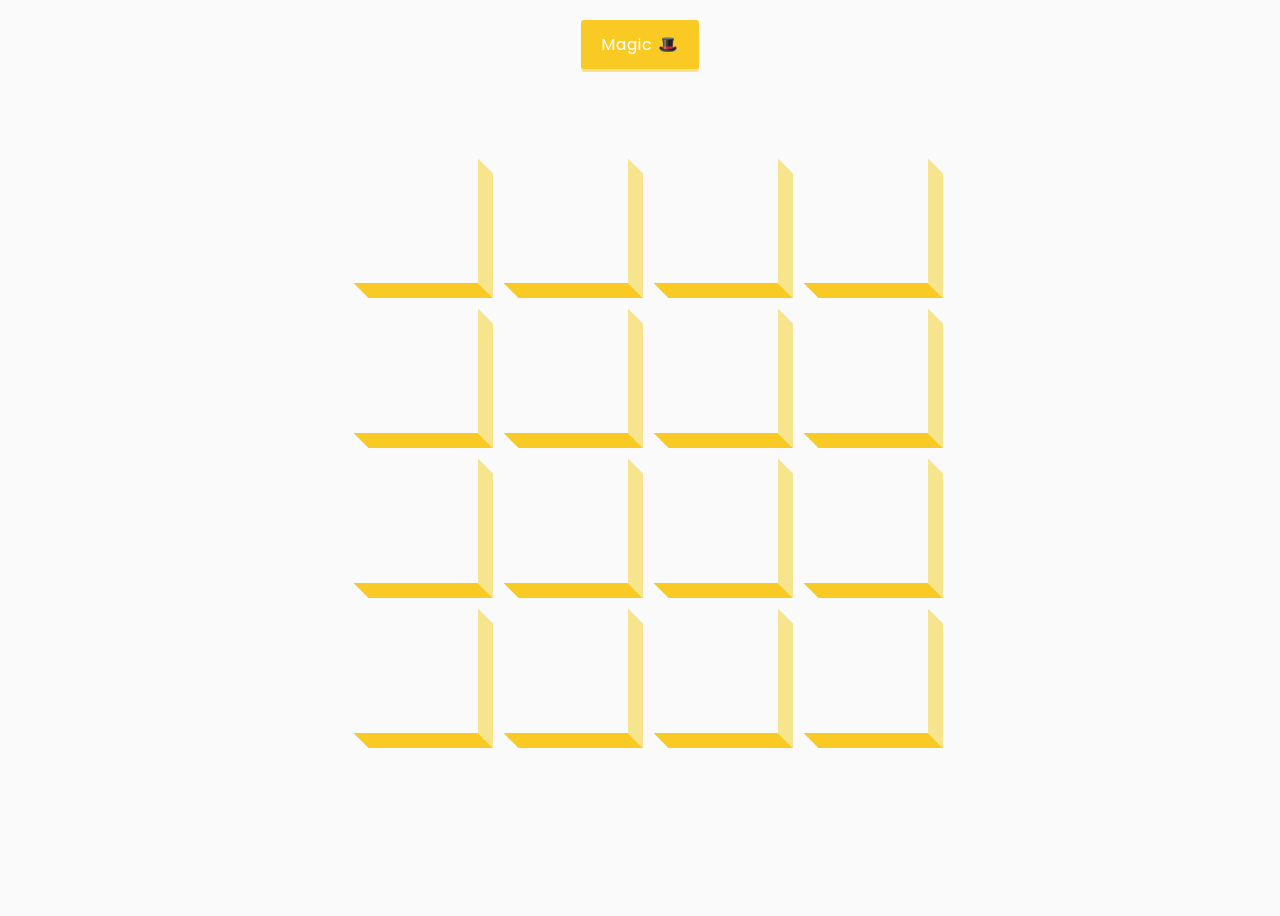
<file: 3d-boxes-background/index.html>
<!DOCTYPE html>
<html lang="en">
  <head>
    <meta charset="UTF-8" />
    <meta name="viewport" content="width=device-width, initial-scale=1.0" />
    <link
      rel="stylesheet"
      href="https://cdnjs.cloudflare.com/ajax/libs/font-awesome/5.14.0/css/all.min.css"
      integrity="sha512-1PKOgIY59xJ8Co8+NE6FZ+LOAZKjy+KY8iq0G4B3CyeY6wYHN3yt9PW0XpSriVlkMXe40PTKnXrLnZ9+fkDaog=="
      crossorigin="anonymous"
    />
    <link rel="stylesheet" href="style.css" />
    <title>3D Boxes Background</title>
  </head>
  <body>
    <button id="btn" class="magic">Magic 🎩</button>
    <div id="boxes" class="boxes big"></div>
    <script src="script.js"></script>
  </body>
</html>
</file>
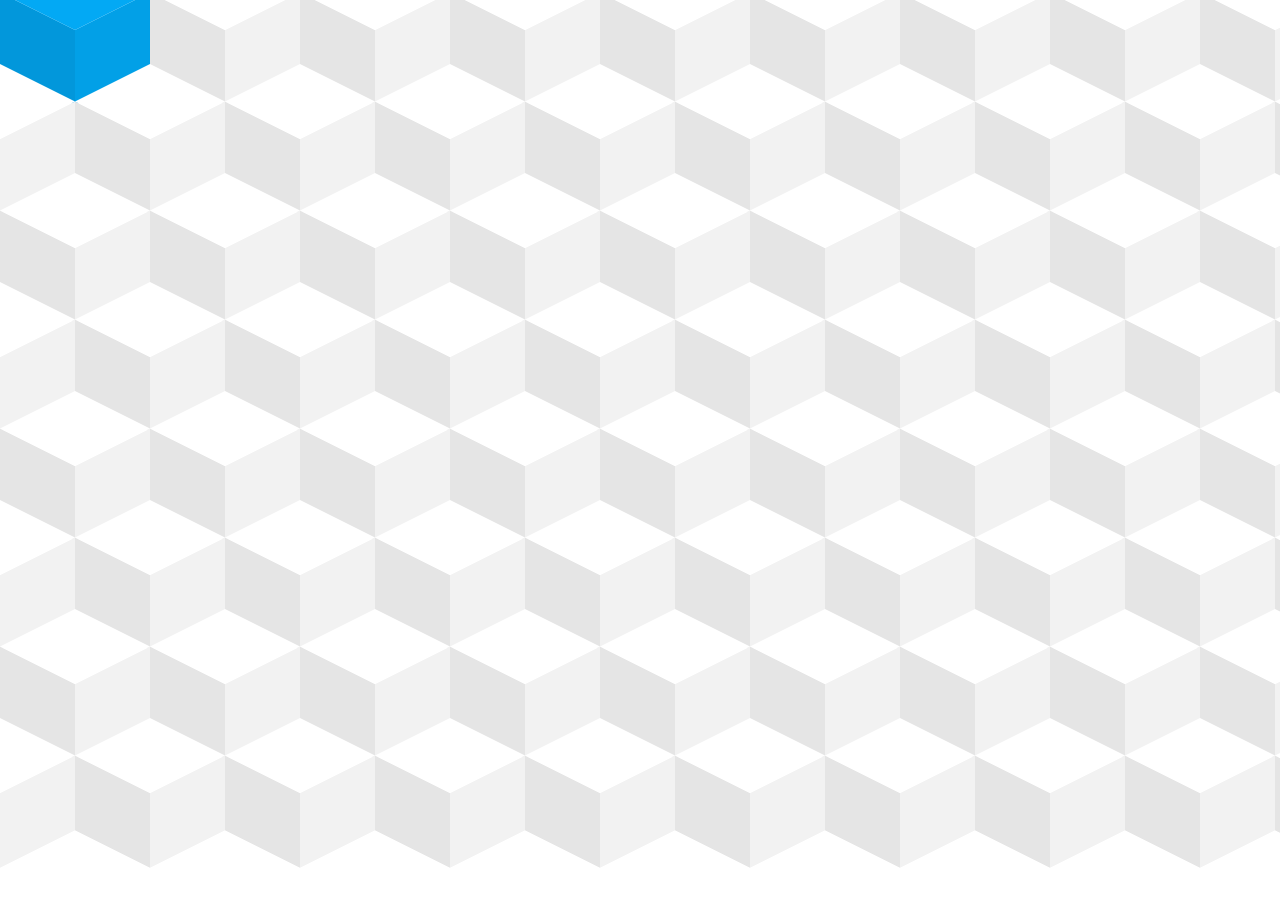
<file: 3D-Cube-Hover-Effects/index.html>
<!doctype html>
<html>
	<head>
		<meta charset="utf-8">
		<title>Cube Using Clip-path</title>
		<link rel="stylesheet" href="style.css">
	</head>
	<body>
		<div class="container">
			<div class="row">
				<div class="cube">
					<span></span>
					<span></span>
					<span></span>
				</div>
				<div class="cube">
					<span></span>
					<span></span>
					<span></span>
				</div>
				<div class="cube">
					<span></span>
					<span></span>
					<span></span>
				</div>
				<div class="cube">
					<span></span>
					<span></span>
					<span></span>
				</div>
				<div class="cube">
					<span></span>
					<span></span>
					<span></span>
				</div>
				<div class="cube">
					<span></span>
					<span></span>
					<span></span>
				</div>
				<div class="cube">
					<span></span>
					<span></span>
					<span></span>
				</div>
				<div class="cube">
					<span></span>
					<span></span>
					<span></span>
				</div>
				<div class="cube">
					<span></span>
					<span></span>
					<span></span>
				</div>
				<div class="cube">
					<span></span>
					<span></span>
					<span></span>
				</div>
				<div class="cube">
					<span></span>
					<span></span>
					<span></span>
				</div>
				<div class="cube">
					<span></span>
					<span></span>
					<span></span>
				</div> <!-- paste atleast 12 time-->
			</div>
			<div class="row">
				<div class="cube">
					<span></span>
					<span></span>
					<span></span>
				</div>
				<div class="cube">
					<span></span>
					<span></span>
					<span></span>
				</div>
				<div class="cube">
					<span></span>
					<span></span>
					<span></span>
				</div>
				<div class="cube">
					<span></span>
					<span></span>
					<span></span>
				</div>
				<div class="cube">
					<span></span>
					<span></span>
					<span></span>
				</div>
				<div class="cube">
					<span></span>
					<span></span>
					<span></span>
				</div>
				<div class="cube">
					<span></span>
					<span></span>
					<span></span>
				</div>
				<div class="cube">
					<span></span>
					<span></span>
					<span></span>
				</div>
				<div class="cube">
					<span></span>
					<span></span>
					<span></span>
				</div>
				<div class="cube">
					<span></span>
					<span></span>
					<span></span>
				</div>
				<div class="cube">
					<span></span>
					<span></span>
					<span></span>
				</div>
				<div class="cube">
					<span></span>
					<span></span>
					<span></span>
				</div> <!-- paste atleast 12 time-->
			</div>
			<div class="row">
				<div class="cube">
					<span></span>
					<span></span>
					<span></span>
				</div>
				<div class="cube">
					<span></span>
					<span></span>
					<span></span>
				</div>
				<div class="cube">
					<span></span>
					<span></span>
					<span></span>
				</div>
				<div class="cube">
					<span></span>
					<span></span>
					<span></span>
				</div>
				<div class="cube">
					<span></span>
					<span></span>
					<span></span>
				</div>
				<div class="cube">
					<span></span>
					<span></span>
					<span></span>
				</div>
				<div class="cube">
					<span></span>
					<span></span>
					<span></span>
				</div>
				<div class="cube">
					<span></span>
					<span></span>
					<span></span>
				</div>
				<div class="cube">
					<span></span>
					<span></span>
					<span></span>
				</div>
				<div class="cube">
					<span></span>
					<span></span>
					<span></span>
				</div>
				<div class="cube">
					<span></span>
					<span></span>
					<span></span>
				</div>
				<div class="cube">
					<span></span>
					<span></span>
					<span></span>
				</div> <!-- paste atleast 12 time-->
			</div>
			<div class="row">
				<div class="cube">
					<span></span>
					<span></span>
					<span></span>
				</div>
				<div class="cube">
					<span></span>
					<span></span>
					<span></span>
				</div>
				<div class="cube">
					<span></span>
					<span></span>
					<span></span>
				</div>
				<div class="cube">
					<span></span>
					<span></span>
					<span></span>
				</div>
				<div class="cube">
					<span></span>
					<span></span>
					<span></span>
				</div>
				<div class="cube">
					<span></span>
					<span></span>
					<span></span>
				</div>
				<div class="cube">
					<span></span>
					<span></span>
					<span></span>
				</div>
				<div class="cube">
					<span></span>
					<span></span>
					<span></span>
				</div>
				<div class="cube">
					<span></span>
					<span></span>
					<span></span>
				</div>
				<div class="cube">
					<span></span>
					<span></span>
					<span></span>
				</div>
				<div class="cube">
					<span></span>
					<span></span>
					<span></span>
				</div>
				<div class="cube">
					<span></span>
					<span></span>
					<span></span>
				</div> <!-- paste atleast 12 time-->
			</div>
			<div class="row">
				<div class="cube">
					<span></span>
					<span></span>
					<span></span>
				</div>
				<div class="cube">
					<span></span>
					<span></span>
					<span></span>
				</div>
				<div class="cube">
					<span></span>
					<span></span>
					<span></span>
				</div>
				<div class="cube">
					<span></span>
					<span></span>
					<span></span>
				</div>
				<div class="cube">
					<span></span>
					<span></span>
					<span></span>
				</div>
				<div class="cube">
					<span></span>
					<span></span>
					<span></span>
				</div>
				<div class="cube">
					<span></span>
					<span></span>
					<span></span>
				</div>
				<div class="cube">
					<span></span>
					<span></span>
					<span></span>
				</div>
				<div class="cube">
					<span></span>
					<span></span>
					<span></span>
				</div>
				<div class="cube">
					<span></span>
					<span></span>
					<span></span>
				</div>
				<div class="cube">
					<span></span>
					<span></span>
					<span></span>
				</div>
				<div class="cube">
					<span></span>
					<span></span>
					<span></span>
				</div> <!-- paste atleast 12 time-->
			</div>
			<div class="row">
				<div class="cube">
					<span></span>
					<span></span>
					<span></span>
				</div>
				<div class="cube">
					<span></span>
					<span></span>
					<span></span>
				</div>
				<div class="cube">
					<span></span>
					<span></span>
					<span></span>
				</div>
				<div class="cube">
					<span></span>
					<span></span>
					<span></span>
				</div>
				<div class="cube">
					<span></span>
					<span></span>
					<span></span>
				</div>
				<div class="cube">
					<span></span>
					<span></span>
					<span></span>
				</div>
				<div class="cube">
					<span></span>
					<span></span>
					<span></span>
				</div>
				<div class="cube">
					<span></span>
					<span></span>
					<span></span>
				</div>
				<div class="cube">
					<span></span>
					<span></span>
					<span></span>
				</div>
				<div class="cube">
					<span></span>
					<span></span>
					<span></span>
				</div>
				<div class="cube">
					<span></span>
					<span></span>
					<span></span>
				</div>
				<div class="cube">
					<span></span>
					<span></span>
					<span></span>
				</div> <!-- paste atleast 12 time-->
			</div>
			<div class="row">
				<div class="cube">
					<span></span>
					<span></span>
					<span></span>
				</div>
				<div class="cube">
					<span></span>
					<span></span>
					<span></span>
				</div>
				<div class="cube">
					<span></span>
					<span></span>
					<span></span>
				</div>
				<div class="cube">
					<span></span>
					<span></span>
					<span></span>
				</div>
				<div class="cube">
					<span></span>
					<span></span>
					<span></span>
				</div>
				<div class="cube">
					<span></span>
					<span></span>
					<span></span>
				</div>
				<div class="cube">
					<span></span>
					<span></span>
					<span></span>
				</div>
				<div class="cube">
					<span></span>
					<span></span>
					<span></span>
				</div>
				<div class="cube">
					<span></span>
					<span></span>
					<span></span>
				</div>
				<div class="cube">
					<span></span>
					<span></span>
					<span></span>
				</div>
				<div class="cube">
					<span></span>
					<span></span>
					<span></span>
				</div>
				<div class="cube">
					<span></span>
					<span></span>
					<span></span>
				</div> <!-- paste atleast 12 time-->
			</div>
			<div class="row">
				<div class="cube">
					<span></span>
					<span></span>
					<span></span>
				</div>
				<div class="cube">
					<span></span>
					<span></span>
					<span></span>
				</div>
				<div class="cube">
					<span></span>
					<span></span>
					<span></span>
				</div>
				<div class="cube">
					<span></span>
					<span></span>
					<span></span>
				</div>
				<div class="cube">
					<span></span>
					<span></span>
					<span></span>
				</div>
				<div class="cube">
					<span></span>
					<span></span>
					<span></span>
				</div>
				<div class="cube">
					<span></span>
					<span></span>
					<span></span>
				</div>
				<div class="cube">
					<span></span>
					<span></span>
					<span></span>
				</div>
				<div class="cube">
					<span></span>
					<span></span>
					<span></span>
				</div>
				<div class="cube">
					<span></span>
					<span></span>
					<span></span>
				</div>
				<div class="cube">
					<span></span>
					<span></span>
					<span></span>
				</div>
				<div class="cube">
					<span></span>
					<span></span>
					<span></span>
				</div> <!-- paste atleast 12 time-->
			</div>
		</div>
	</body>
</html>
</file>
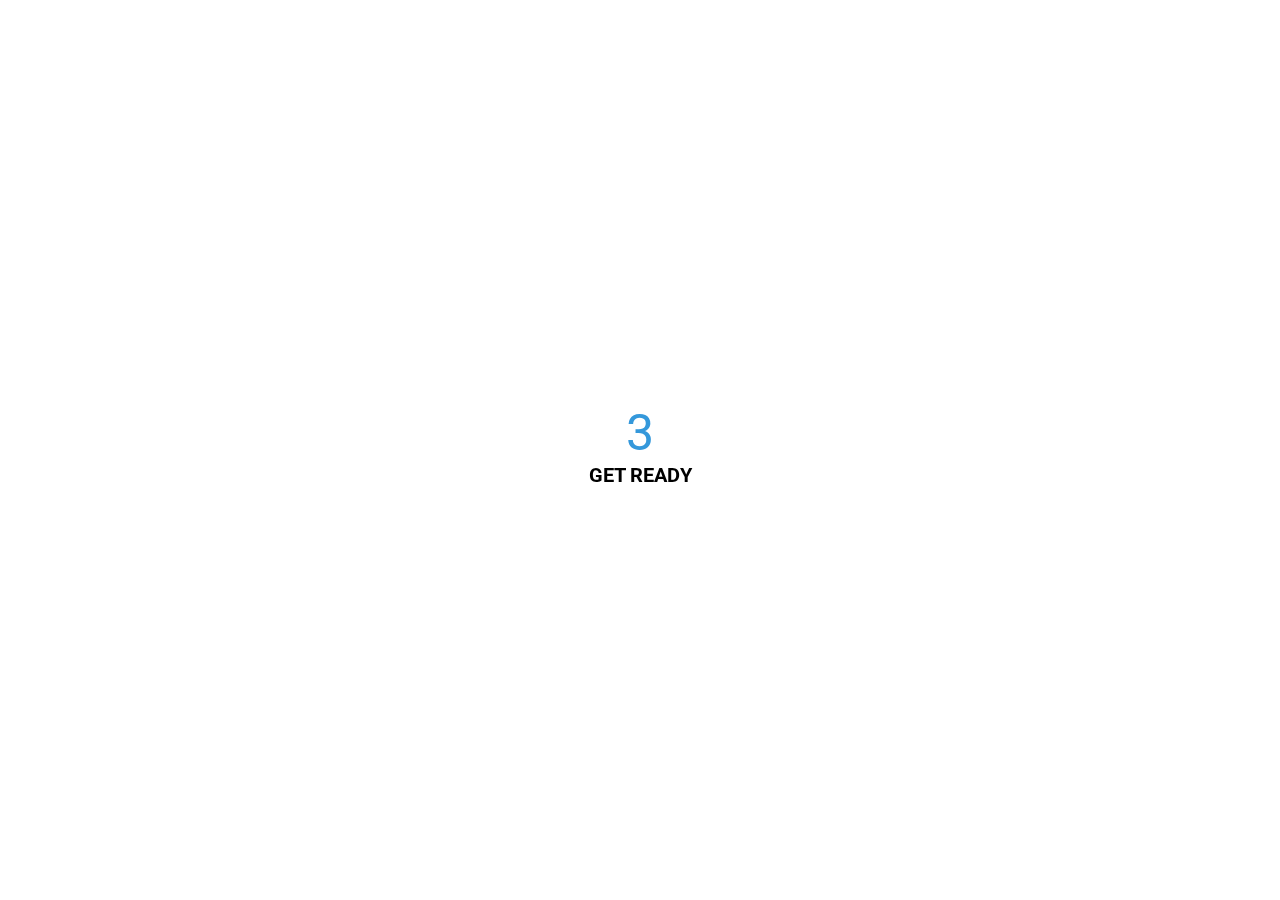
<file: animated-countdown/index.html>
<!DOCTYPE html>
<html lang="en">
  <head>
    <meta charset="UTF-8" />
    <meta name="viewport" content="width=device-width, initial-scale=1.0" />
    <link rel="stylesheet" href="style.css" />
    <title>Animated Countdown</title>
  </head>
  <body>
    <div class="counter">
      <div class="nums">
        <span class="in">3</span>
        <span>2</span>
        <span>1</span>
        <span>0</span>
      </div>
      <h4>Get Ready</h4>
    </div>

    <div class="final">
      <h1>GO</h1>
      <button id="replay">Replay</button>
    </div>
    <script src="script.js"></script>
  </body>
</html>
</file>
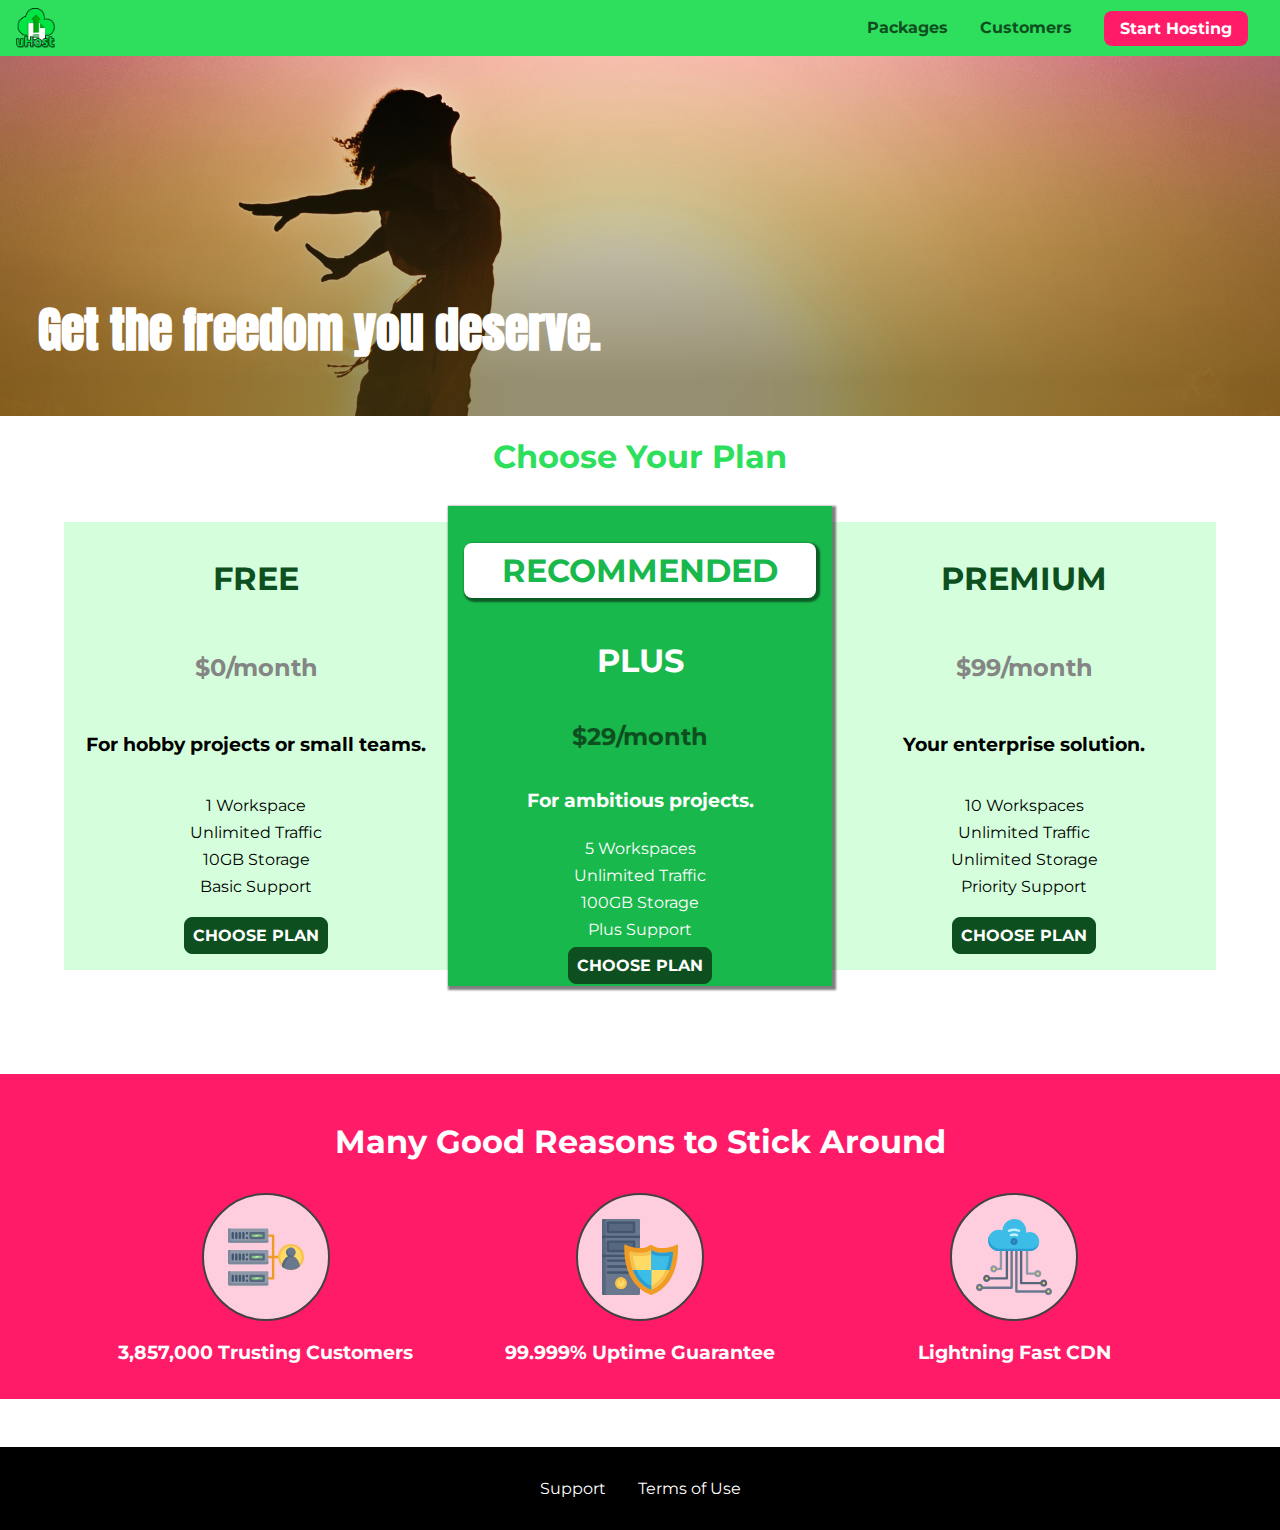
<file: animations-transition/index.html>
<!DOCTYPE html>
<html lang="en">

<head>
    <meta charset="UTF-8">
    <meta http-equiv="X-UA-Compatible" content="ie=edge">
    <meta name="viewport" content="width=device-width, initial-scale=1.0">
    <title>uHost</title>
    <link rel="shortcut icon" href="favicon.png">
    <link rel="stylesheet" href="shared.css">
    <link rel="stylesheet" href="main.css">
</head>

<body>
    <div class="backdrop"></div>
    <div class="modal">
        <h1 class="modal__title">Do you want to continue?</h1>
        <div class="modal__actions">
            <a href="start-hosting/index.html" class="modal__action">Yes!</a>
            <button class="modal__action modal__action--negative" type="button">No!</button>
        </div>
    </div>
    <header class="main-header">
        <div>
            <button class="toggle-button">
                <span class="toggle-button__bar"></span>
                <span class="toggle-button__bar"></span>
                <span class="toggle-button__bar"></span>
            </button>
            <a href="index.html" class="main-header__brand">
                <img src="images/uhost-icon.png" alt="uHost - Your favorite hosting company">
            </a>
        </div>
        <nav class="main-nav">
            <ul class="main-nav__items">
                <li class="main-nav__item">
                    <a href="packages/index.html">Packages</a>
                </li>
                <li class="main-nav__item">
                    <a href="customers/index.html">Customers</a>
                </li>
                <li class="main-nav__item main-nav__item--cta">
                    <a href="start-hosting/index.html">Start Hosting</a>
                </li>
            </ul>
        </nav>
    </header>
    <nav class="mobile-nav">
        <ul class="mobile-nav__items">
            <li class="mobile-nav__item">
                <a href="packages/index.html">Packages</a>
            </li>
            <li class="mobile-nav__item">
                <a href="customers/index.html">Customers</a>
            </li>
            <li class="mobile-nav__item mobile-nav__item--cta">
                <a href="start-hosting/index.html">Start Hosting</a>
            </li>
        </ul>
    </nav>
    <main>
        <section id="product-overview">
            <h1>Get the freedom you deserve.</h1>
        </section>
        <section id="plans">
            <h1 class="section-title">Choose Your Plan</h1>
            <div class="plan__list">
                <article class="plan">
                    <h1 class="plan__title">FREE</h1>
                    <h2 class="plan__price">$0/month</h2>
                    <h3>For hobby projects or small teams.</h3>
                    <ul class="plan__features">
                        <li class="plan__feature">1 Workspace</li>
                        <li class="plan__feature">Unlimited Traffic</li>
                        <li class="plan__feature">10GB Storage</li>
                        <li class="plan__feature">Basic Support</li>
                    </ul>
                    <div>
                        <button class="button">CHOOSE PLAN</button>
                    </div>
                </article>
                <article class="plan plan--highlighted">
                    <h1 class="plan__annotation">RECOMMENDED</h1>
                    <h1 class="plan__title">PLUS</h1>
                    <h2 class="plan__price">$29/month</h2>
                    <h3>For ambitious projects.</h3>
                    <ul class="plan__features">
                        <li class="plan__feature">5 Workspaces</li>
                        <li class="plan__feature">Unlimited Traffic</li>
                        <li class="plan__feature">100GB Storage</li>
                        <li class="plan__feature">Plus Support</li>
                    </ul>
                    <div>
                        <button class="button">CHOOSE PLAN</button>
                    </div>
                </article>
                <article class="plan">
                    <h1 class="plan__title">PREMIUM</h1>
                    <h2 class="plan__price">$99/month</h2>
                    <h3>Your enterprise solution.</h3>
                    <ul class="plan__features">
                        <li class="plan__feature">10 Workspaces</li>
                        <li class="plan__feature">Unlimited Traffic</li>
                        <li class="plan__feature">Unlimited Storage</li>
                        <li class="plan__feature">Priority Support</li>
                    </ul>
                    <div>
                        <button class="button">CHOOSE PLAN</button>
                    </div>
                </article>
            </div>
        </section>
        <section id="key-features">
            <h1 class="section-title">Many Good Reasons to Stick Around</h1>
            <ul class="key-feature__list">
                <li class="key-feature">
                    <div class="key-feature__image">
                        <svg viewBox="0 0 512 512">
                            <path style="fill:#F09B24;" d="M344,248h-32V112c0-4.418-3.582-8-8-8h-40c-4.418,0-8,3.582-8,8s3.582,8,8,8h32v128h-32  c-4.418,0-8,3.582-8,8s3.582,8,8,8h32v128h-32c-4.418,0-8,3.582-8,8s3.582,8,8,8h40c4.418,0,8-3.582,8-8V264h32c4.418,0,8-3.582,8-8  S348.418,248,344,248z"
                            />
                            <path style="fill:#8E9AA9;" d="M264,64H8c-4.418,0-8,3.582-8,8v80c0,4.418,3.582,8,8,8h256c4.418,0,8-3.582,8-8V72  C272,67.582,268.418,64,264,64z"
                            />
                            <path style="fill:#7C899B;" d="M24,144c-4.418,0-8-3.582-8-8V64H8c-4.418,0-8,3.582-8,8v80c0,4.418,3.582,8,8,8h256  c4.418,0,8-3.582,8-8v-8H24z"
                            />
                            <rect x="152" y="96" style="fill:#B8E3A8;" width="88" height="32" />
                            <g>
                                <polygon style="fill:#7EC97D;" points="152,96 152,128 166,128 198,96  " />
                                <polygon style="fill:#7EC97D;" points="220,96 188,128 240,128 240,96  " />
                            </g>
                            <path style="fill:#56677E;" d="M240,136h-88c-4.418,0-8-3.582-8-8V96c0-4.418,3.582-8,8-8h88c4.418,0,8,3.582,8,8v32  C248,132.418,244.418,136,240,136z M160,120h72v-16h-72V120z"
                            />
                            <g>
                                <path style="fill:#435670;" d="M32,136c-4.418,0-8-3.582-8-8V96c0-4.418,3.582-8,8-8s8,3.582,8,8v32C40,132.418,36.418,136,32,136z   "
                                />
                                <path style="fill:#435670;" d="M56,136c-4.418,0-8-3.582-8-8V96c0-4.418,3.582-8,8-8s8,3.582,8,8v32C64,132.418,60.418,136,56,136z   "
                                />
                                <path style="fill:#435670;" d="M80,136c-4.418,0-8-3.582-8-8V96c0-4.418,3.582-8,8-8s8,3.582,8,8v32C88,132.418,84.418,136,80,136z   "
                                />
                                <path style="fill:#435670;" d="M104,136c-4.418,0-8-3.582-8-8V96c0-4.418,3.582-8,8-8s8,3.582,8,8v32   C112,132.418,108.418,136,104,136z"
                                />
                                <path style="fill:#435670;" d="M128,105c-4.418,0-8-3.582-8-8v-1c0-4.418,3.582-8,8-8s8,3.582,8,8v1   C136,101.418,132.418,105,128,105z"
                                />
                                <path style="fill:#435670;" d="M128,136c-4.418,0-8-3.582-8-8v-1c0-4.418,3.582-8,8-8s8,3.582,8,8v1   C136,132.418,132.418,136,128,136z"
                                />
                            </g>
                            <path style="fill:#8E9AA9;" d="M264,208H8c-4.418,0-8,3.582-8,8v80c0,4.418,3.582,8,8,8h256c4.418,0,8-3.582,8-8v-80  C272,211.582,268.418,208,264,208z"
                            />
                            <path style="fill:#7C899B;" d="M24,288c-4.418,0-8-3.582-8-8v-72H8c-4.418,0-8,3.582-8,8v80c0,4.418,3.582,8,8,8h256  c4.418,0,8-3.582,8-8v-8H24z"
                            />
                            <rect x="152" y="240" style="fill:#B8E3A8;" width="88" height="32" />
                            <g>
                                <polygon style="fill:#7EC97D;" points="152,240 152,272 166,272 198,240  " />
                                <polygon style="fill:#7EC97D;" points="220,240 188,272 240,272 240,240  " />
                            </g>
                            <path style="fill:#56677E;" d="M240,280h-88c-4.418,0-8-3.582-8-8v-32c0-4.418,3.582-8,8-8h88c4.418,0,8,3.582,8,8v32  C248,276.418,244.418,280,240,280z M160,264h72v-16h-72V264z"
                            />
                            <g>
                                <path style="fill:#435670;" d="M32,280c-4.418,0-8-3.582-8-8v-32c0-4.418,3.582-8,8-8s8,3.582,8,8v32C40,276.418,36.418,280,32,280   z"
                                />
                                <path style="fill:#435670;" d="M56,280c-4.418,0-8-3.582-8-8v-32c0-4.418,3.582-8,8-8s8,3.582,8,8v32C64,276.418,60.418,280,56,280   z"
                                />
                                <path style="fill:#435670;" d="M80,280c-4.418,0-8-3.582-8-8v-32c0-4.418,3.582-8,8-8s8,3.582,8,8v32C88,276.418,84.418,280,80,280   z"
                                />
                                <path style="fill:#435670;" d="M104,280c-4.418,0-8-3.582-8-8v-32c0-4.418,3.582-8,8-8s8,3.582,8,8v32   C112,276.418,108.418,280,104,280z"
                                />
                                <path style="fill:#435670;" d="M128,249c-4.418,0-8-3.582-8-8v-1c0-4.418,3.582-8,8-8s8,3.582,8,8v1   C136,245.418,132.418,249,128,249z"
                                />
                                <path style="fill:#435670;" d="M128,280c-4.418,0-8-3.582-8-8v-1c0-4.418,3.582-8,8-8s8,3.582,8,8v1   C136,276.418,132.418,280,128,280z"
                                />
                            </g>
                            <path style="fill:#8E9AA9;" d="M264,352H8c-4.418,0-8,3.582-8,8v80c0,4.418,3.582,8,8,8h256c4.418,0,8-3.582,8-8v-80  C272,355.582,268.418,352,264,352z"
                            />
                            <path style="fill:#7C899B;" d="M24,432c-4.418,0-8-3.582-8-8v-72H8c-4.418,0-8,3.582-8,8v80c0,4.418,3.582,8,8,8h256  c4.418,0,8-3.582,8-8v-8H24z"
                            />
                            <rect x="152" y="384" style="fill:#B8E3A8;" width="88" height="32" />
                            <g>
                                <polygon style="fill:#7EC97D;" points="152,384 152,416 166,416 198,384  " />
                                <polygon style="fill:#7EC97D;" points="220,384 188,416 240,416 240,384  " />
                            </g>
                            <path style="fill:#56677E;" d="M240,424h-88c-4.418,0-8-3.582-8-8v-32c0-4.418,3.582-8,8-8h88c4.418,0,8,3.582,8,8v32  C248,420.418,244.418,424,240,424z M160,408h72v-16h-72V408z"
                            />
                            <g>
                                <path style="fill:#435670;" d="M32,424c-4.418,0-8-3.582-8-8v-32c0-4.418,3.582-8,8-8s8,3.582,8,8v32C40,420.418,36.418,424,32,424   z"
                                />
                                <path style="fill:#435670;" d="M56,424c-4.418,0-8-3.582-8-8v-32c0-4.418,3.582-8,8-8s8,3.582,8,8v32C64,420.418,60.418,424,56,424   z"
                                />
                                <path style="fill:#435670;" d="M80,424c-4.418,0-8-3.582-8-8v-32c0-4.418,3.582-8,8-8s8,3.582,8,8v32C88,420.418,84.418,424,80,424   z"
                                />
                                <path style="fill:#435670;" d="M104,424c-4.418,0-8-3.582-8-8v-32c0-4.418,3.582-8,8-8s8,3.582,8,8v32   C112,420.418,108.418,424,104,424z"
                                />
                                <path style="fill:#435670;" d="M128,393c-4.418,0-8-3.582-8-8v-1c0-4.418,3.582-8,8-8s8,3.582,8,8v1   C136,389.418,132.418,393,128,393z"
                                />
                                <path style="fill:#435670;" d="M128,424c-4.418,0-8-3.582-8-8v-1c0-4.418,3.582-8,8-8s8,3.582,8,8v1   C136,420.418,132.418,424,128,424z"
                                />
                            </g>
                            <path style="fill:#F7C14D;" d="M424,168c-48.523,0-88,39.477-88,88s39.477,88,88,88s88-39.477,88-88S472.523,168,424,168z" />
                            <path style="fill:#FFDB66;" d="M424,184c-39.701,0-72,32.299-72,72s32.299,72,72,72s72-32.299,72-72S463.701,184,424,184z" />
                            <path style="fill:#69788D;" d="M484.893,314.16C476.393,274.588,451.922,248,424,248s-52.393,26.588-60.893,66.16  c-0.605,2.82,0.354,5.749,2.511,7.664C381.731,336.124,402.465,344,424,344s42.269-7.876,58.381-22.176  C484.539,319.909,485.498,316.98,484.893,314.16z"
                            />
                            <path style="fill:#56677E;" d="M434.053,249.171C430.768,248.403,427.411,248,424,248c-27.922,0-52.393,26.588-60.893,66.16  c-0.605,2.82,0.354,5.749,2.511,7.664c3.383,3.002,6.979,5.703,10.734,8.125C384.904,286.243,407.373,255.378,434.053,249.171z"
                            />
                            <path style="fill:#69788D;" d="M424,192c-17.645,0-32,14.355-32,32s14.355,32,32,32s32-14.355,32-32S441.645,192,424,192z" />
                            <path style="fill:#56677E;" d="M432,248c-17.645,0-32-14.355-32-32c0-6.783,2.128-13.076,5.742-18.258  C397.444,203.53,392,213.138,392,224c0,17.645,14.355,32,32,32c10.862,0,20.471-5.444,26.258-13.742  C445.076,245.872,438.783,248,432,248z"
                            />

                        </svg>
                    </div>
                    <p class="key-feature__description">3,857,000 Trusting Customers</p>
                </li>
                <li class="key-feature">
                    <div class="key-feature__image">
                        <svg viewBox="0 0 512 512">
                            <path style="fill:#69788D;" d="M248,0H8C3.582,0,0,3.582,0,8v496c0,4.418,3.582,8,8,8h240c4.418,0,8-3.582,8-8V8  C256,3.582,252.418,0,248,0z"
                            />
                            <path style="fill:#56677E;" d="M24,504V8c0-4.418,3.582-8,8-8H8C3.582,0,0,3.582,0,8v496c0,4.418,3.582,8,8,8h24  C27.582,512,24,508.418,24,504z"
                            />
                            <g>
                                <rect x="0" y="112" style="fill:#435670;" width="256" height="16" />
                                <rect x="0" y="240" style="fill:#435670;" width="256" height="16" />
                            </g>
                            <path style="fill:#F7C14D;" d="M128,392c-22.056,0-40,17.944-40,40s17.944,40,40,40s40-17.944,40-40S150.056,392,128,392z" />
                            <path style="fill:#FFDB66;" d="M128,408c-13.233,0-24,10.767-24,24s10.767,24,24,24s24-10.767,24-24S141.233,408,128,408z" />
                            <path style="fill:#F7C14D;" d="M128,392c-2.739,0-5.414,0.278-8,0.805V424c0,4.418,3.582,8,8,8c4.418,0,8-3.582,8-8v-31.195  C133.414,392.278,130.739,392,128,392z"
                            />
                            <g>
                                <path style="fill:#435670;" d="M216,288H40c-4.418,0-8-3.582-8-8s3.582-8,8-8h176c4.418,0,8,3.582,8,8S220.418,288,216,288z"
                                />
                                <path style="fill:#435670;" d="M216,328H40c-4.418,0-8-3.582-8-8s3.582-8,8-8h176c4.418,0,8,3.582,8,8S220.418,328,216,328z"
                                />
                                <path style="fill:#435670;" d="M216,368H40c-4.418,0-8-3.582-8-8s3.582-8,8-8h176c4.418,0,8,3.582,8,8S220.418,368,216,368z"
                                />
                                <path style="fill:#435670;" d="M216,16H40c-4.418,0-8,3.582-8,8v64c0,4.418,3.582,8,8,8h176c4.418,0,8-3.582,8-8V24   C224,19.582,220.418,16,216,16z"
                                />
                            </g>
                            <rect x="48" y="32" style="fill:#56677E;" width="160" height="48" />
                            <path style="fill:#435670;" d="M216,144H40c-4.418,0-8,3.582-8,8v64c0,4.418,3.582,8,8,8h176c4.418,0,8-3.582,8-8v-64  C224,147.582,220.418,144,216,144z"
                            />
                            <rect x="48" y="160" style="fill:#56677E;" width="160" height="48" />
                            <path style="fill:#F09B24;" d="M511.747,180.237c-0.194-6.537-8.107-10.107-13.135-5.894c-5.6,4.693-42.904,21.282-98.514,21.282  c-33.45,0-64.625-20.999-64.929-21.206c-2.9-1.991-6.764-1.85-9.512,0.346c-2.677,2.135-27.201,20.86-63.793,20.86  c-55.607,0-92.914-16.589-98.515-21.282c-5.028-4.211-12.941-0.645-13.135,5.894c-1.634,54.834,4.655,105.941,18.693,151.903  c12.096,39.604,29.759,74.047,52.497,102.373c27.538,34.304,62.743,59.882,104.66,76.045c3.069,1.918,6.757,1.921,9.83,0  c41.917-16.163,77.122-41.741,104.66-76.045c22.738-28.326,40.401-62.77,52.497-102.373  C507.092,286.179,513.381,235.071,511.747,180.237z"
                            />
                            <path style="fill:#F7C14D;" d="M476.21,221.226c-1.953-1.631-4.568-2.235-7.036-1.628c-21.686,5.327-44.926,8.028-69.075,8.028  c-25.926,0-49.633-8.975-64.955-16.504c-2.307-1.134-5.016-1.091-7.284,0.116c-14.059,7.477-36.919,16.388-65.994,16.388  c-24.153,0-47.394-2.701-69.075-8.028c-5.155-1.268-10.221,2.966-9.894,8.261c2.077,33.693,7.668,65.635,16.616,94.935  c22.774,74.565,66.139,126.334,128.888,153.868c2.032,0.891,4.397,0.891,6.43,0c61.777-27.107,104.716-78.876,127.62-153.868  c8.948-29.3,14.539-61.241,16.616-94.935C479.224,225.319,478.163,222.856,476.21,221.226z"
                            />
                            <path style="fill:#FFDB66;" d="M331.609,451.727c-52.604-25.289-89.304-70.987-109.144-135.944  c-6.532-21.39-11.162-44.336-13.82-68.447c17.133,2.852,34.952,4.291,53.22,4.291c29.394,0,53.376-7.793,69.978-15.561  c17.44,7.736,41.656,15.561,68.256,15.561c18.267,0,36.085-1.439,53.219-4.291c-2.659,24.112-7.288,47.06-13.82,68.448  C419.545,381.108,383.27,426.805,331.609,451.727z"
                            />
                            <g>
                                <path style="fill:#2C9DD4;" d="M479.066,227.858c0.157-2.539-0.903-5.002-2.856-6.633s-4.568-2.235-7.036-1.628   c-21.686,5.327-44.926,8.028-69.075,8.028c-25.926,0-49.633-8.975-64.955-16.504c-1.057-0.52-2.2-0.78-3.345-0.806l-0.072,133.351   h123.601c2.556-6.746,4.933-13.702,7.123-20.874C471.398,293.493,476.989,261.552,479.066,227.858z"
                                />
                                <path style="fill:#2C9DD4;" d="M206.658,343.667c24.153,63.42,65.028,108.108,121.743,132.995c1.031,0.452,2.147,0.673,3.263,0.666   l0.063-133.661H206.658z"
                                />
                            </g>
                            <g>
                                <path style="fill:#3CBDE8;" d="M439.497,315.783c6.532-21.389,11.161-44.336,13.82-68.448c-17.134,2.852-34.952,4.291-53.219,4.291   c-26.6,0-50.815-7.824-68.256-15.561l-0.116,107.601h97.758C433.179,334.807,436.524,325.518,439.497,315.783z"
                                />
                                <path style="fill:#3CBDE8;" d="M232.523,343.667c21.144,50.298,54.363,86.56,99.087,108.06l0.117-108.06H232.523z" />
                            </g>
                        </svg>
                    </div>
                    <p class="key-feature__description">99.999% Uptime Guarantee</p>
                </li>
                <li class="key-feature">
                    <div class="key-feature__image">
                        <svg viewBox="0 0 512 512">
                            <path style="fill:#8E9AA9;" d="M168,200c-4.418,0-8,3.582-8,8v120h-17.376c-3.302-9.311-12.194-16-22.624-16  c-13.234,0-24,10.767-24,24s10.766,24,24,24c10.429,0,19.321-6.689,22.624-16H168c4.418,0,8-3.582,8-8V208  C176,203.582,172.418,200,168,200z"
                            />
                            <path style="fill:#FFDB66;" d="M120,328c-4.411,0-8,3.589-8,8s3.589,8,8,8s8-3.589,8-8S124.411,328,120,328z" />
                            <path style="fill:#56677E;" d="M208,200c-4.418,0-8,3.582-8,8v184H94.624C91.322,382.689,82.43,376,72,376  c-13.234,0-24,10.767-24,24s10.766,24,24,24c10.429,0,19.321-6.689,22.624-16H208c4.418,0,8-3.582,8-8V208  C216,203.582,212.418,200,208,200z"
                            />
                            <path style="fill:#FFDB66;" d="M72,392c-4.411,0-8,3.589-8,8s3.589,8,8,8s8-3.589,8-8S76.411,392,72,392z" />
                            <path style="fill:#69788D;" d="M240,208c-4.418,0-8,3.582-8,8v239H47.24c-2.671-10.34-12.078-18-23.24-18c-13.234,0-24,10.767-24,24  s10.766,24,24,24c9.666,0,18.009-5.747,21.809-14H240c4.418,0,8-3.582,8-8V216C248,211.582,244.418,208,240,208z"
                            />
                            <path style="fill:#FFDB66;" d="M24,453c-4.411,0-8,3.589-8,8s3.589,8,8,8s8-3.589,8-8S28.411,453,24,453z" />
                            <path style="fill:#69788D;" d="M488,464c-10.429,0-19.321,6.689-22.624,16H280V208c0-4.418-3.582-8-8-8s-8,3.582-8,8v280  c0,4.418,3.582,8,8,8h193.376c3.302,9.311,12.194,16,22.624,16c13.234,0,24-10.767,24-24S501.234,464,488,464z"
                            />
                            <path style="fill:#FFDB66;" d="M488,480c-4.411,0-8,3.589-8,8s3.589,8,8,8s8-3.589,8-8S492.411,480,488,480z" />
                            <path style="fill:#56677E;" d="M456,408c-10.429,0-19.321,6.689-22.624,16H312V208c0-4.418-3.582-8-8-8s-8,3.582-8,8v224  c0,4.418,3.582,8,8,8h129.376c3.302,9.311,12.194,16,22.624,16c13.234,0,24-10.767,24-24S469.234,408,456,408z"
                            />
                            <path style="fill:#FFDB66;" d="M456,424c-4.411,0-8,3.589-8,8s3.589,8,8,8s8-3.589,8-8S460.411,424,456,424z" />
                            <path style="fill:#8E9AA9;" d="M416,344c-10.429,0-19.321,6.689-22.624,16H352V208c0-4.418-3.582-8-8-8s-8,3.582-8,8v160  c0,4.418,3.582,8,8,8h49.376c3.302,9.311,12.194,16,22.624,16c13.234,0,24-10.767,24-24S429.234,344,416,344z"
                            />
                            <path style="fill:#FFDB66;" d="M416,360c-4.411,0-8,3.589-8,8s3.589,8,8,8s8-3.589,8-8S420.411,360,416,360z" />
                            <path style="fill:#3CBDE8;" d="M362,88c-8.741,0-17.231,1.751-25.06,5.085C337.646,88.797,338,84.43,338,80  c0-44.112-35.888-80-80-80c-42.823,0-77.895,33.816-79.909,76.149C170.393,73.415,162.244,72,154,72c-39.701,0-72,32.299-72,72  s32.299,72,72,72h208c35.29,0,64-28.71,64-64S397.29,88,362,88z"
                            />
                            <path style="fill:#2C9DD4;" d="M368,200H160c-39.701,0-72-32.299-72-72c0-5.863,0.721-11.559,2.05-17.019  C84.918,120.88,82,132.102,82,144c0,39.701,32.299,72,72,72h208c30.389,0,55.88-21.296,62.379-49.743  C413.565,186.327,392.352,200,368,200z"
                            />
                            <path style="fill:#2A7DB5;" d="M256,128c-13.234,0-24,10.767-24,24s10.766,24,24,24c13.233,0,24-10.767,24-24S269.233,128,256,128z"
                            />
                            <path style="fill:#2C9DD4;" d="M256,144c-4.411,0-8,3.589-8,8s3.589,8,8,8c4.411,0,8-3.589,8-8S260.411,144,256,144z" />
                            <g>
                                <path style="fill:#C5F1FA;" d="M221.755,87.695c-2.994,0-5.864-1.688-7.233-4.572c-1.894-3.991-0.194-8.763,3.798-10.657   C230.157,66.849,242.834,64,256,64c13.166,0,25.844,2.849,37.68,8.466c3.992,1.895,5.692,6.666,3.798,10.657   s-6.666,5.692-10.657,3.798C277.144,82.328,266.774,80,256,80c-10.774,0-21.144,2.328-30.821,6.921   C224.072,87.446,222.904,87.695,221.755,87.695z"
                                />
                                <path style="fill:#C5F1FA;" d="M276.545,116.618c-1.148,0-2.316-0.249-3.424-0.774C267.745,113.293,261.985,112,256,112   c-5.985,0-11.745,1.293-17.121,3.844c-3.991,1.895-8.763,0.192-10.657-3.798c-1.894-3.992-0.193-8.764,3.798-10.657   C239.557,97.813,247.625,96,256,96c8.376,0,16.444,1.813,23.98,5.389c3.991,1.894,5.692,6.665,3.798,10.657   C282.41,114.93,279.539,116.618,276.545,116.618z"
                                />
                            </g>

                        </svg>
                    </div>
                    <p class="key-feature__description">Lightning Fast CDN</p>
                </li>
            </ul>
        </section>
    </main>
    <footer class="main-footer">
        <nav>
            <ul class="main-footer__links">
                <li class="main-footer__link">
                    <a href="#">Support</a>
                </li>
                <li class="main-footer__link">
                    <a href="#">Terms of Use</a>
                </li>
            </ul>
        </nav>
    </footer>
    <script src="shared.js"></script>
</body>

</html>
</file>
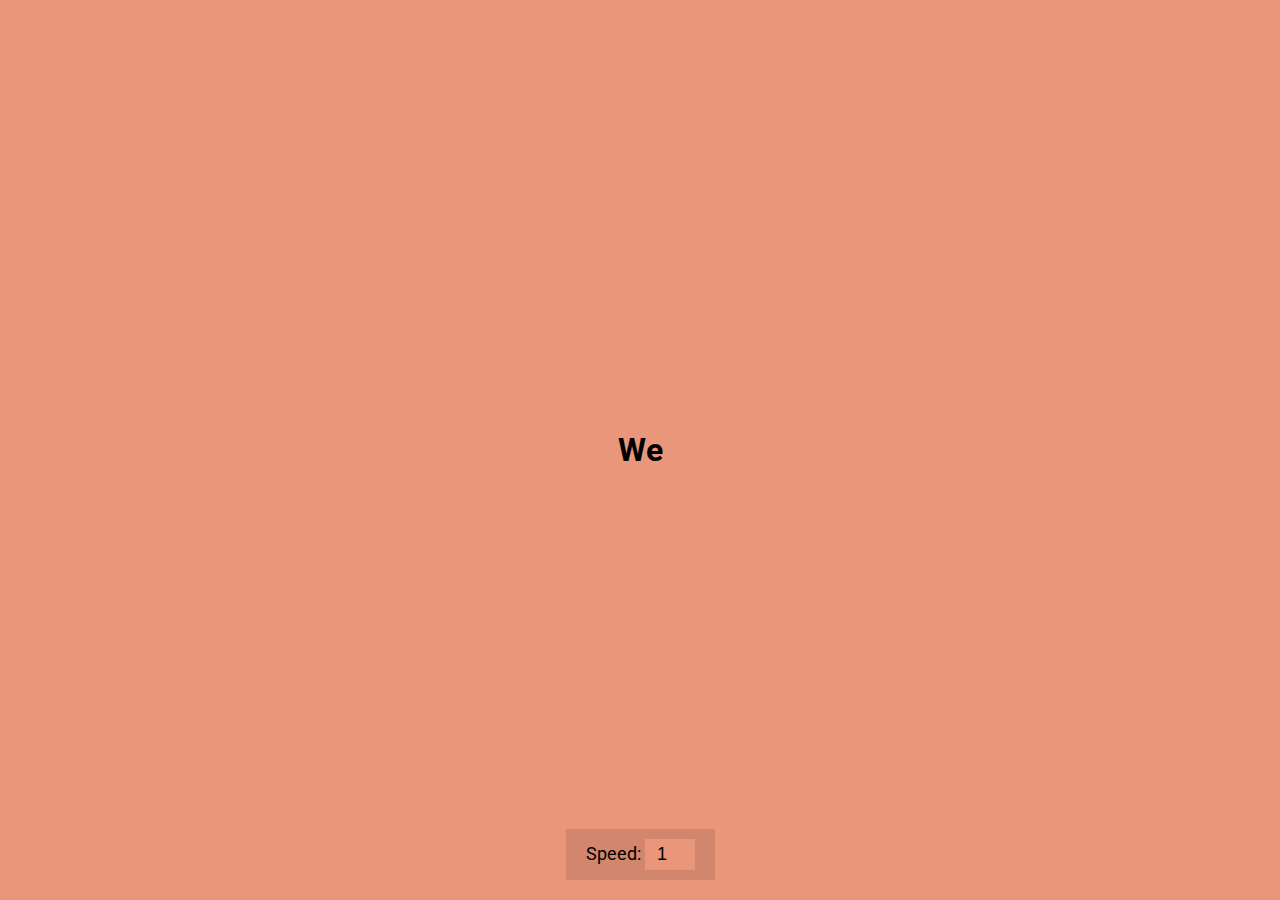
<file: auto-text-effect/index.html>
<!DOCTYPE html>
<html lang="en">
  <head>
    <meta charset="UTF-8" />
    <meta name="viewport" content="width=device-width, initial-scale=1.0" />
    <link rel="stylesheet" href="style.css" />
    <title>Auto Text Effect</title>
  </head>
  <body>
    <h1 id="text">Starting...</h1>

    <div>
      <label for="speed">Speed:</label>
      <input type="number" name="speed" id="speed" value="1" min="1" max="10" step="1">
    </div>

    <script src="script.js"></script>
  </body>
</html>
</file>
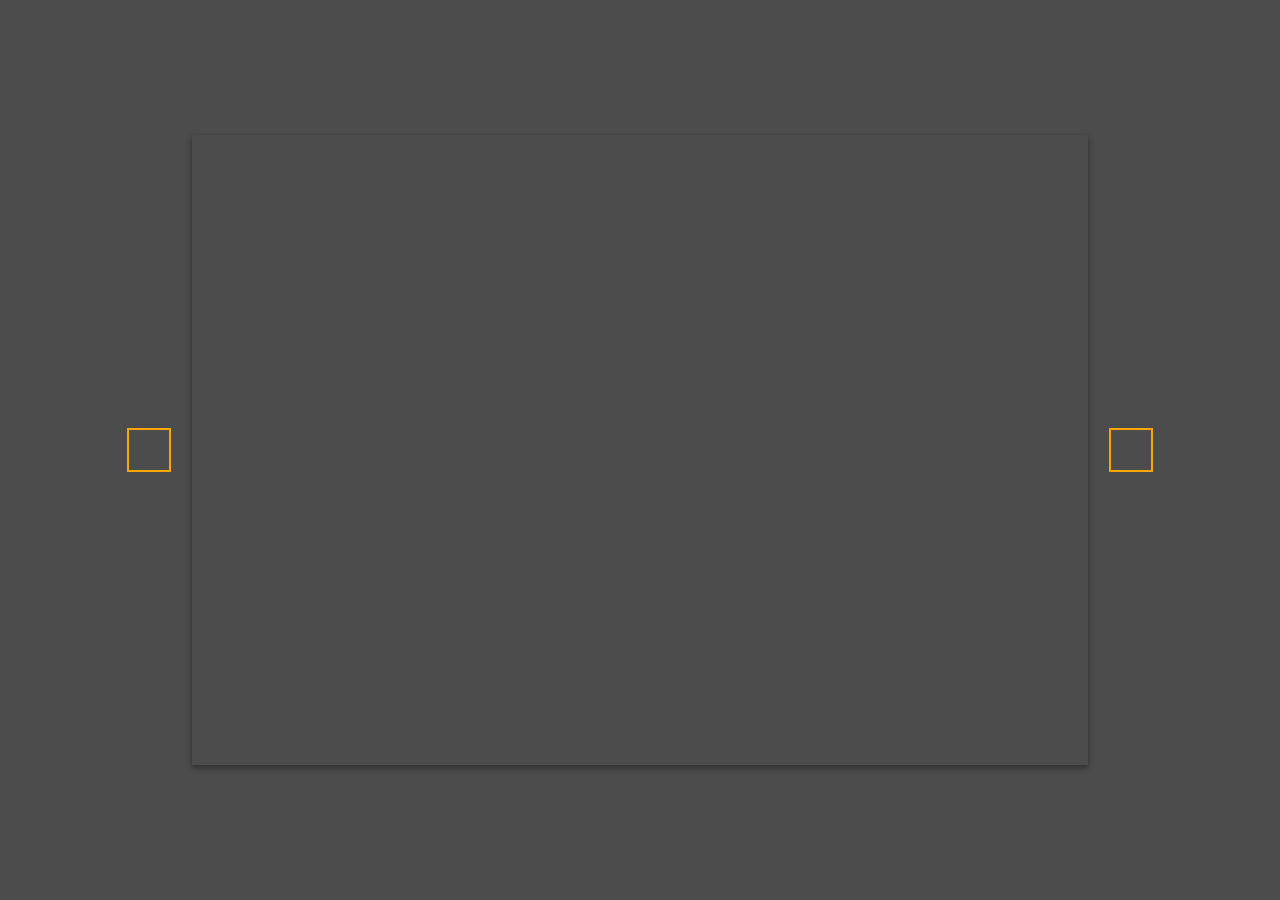
<file: background-slider/index.html>
<!DOCTYPE html>
<html lang="en">
  <head>
    <meta charset="UTF-8" />
    <meta name="viewport" content="width=device-width, initial-scale=1.0" />
    <link
      rel="stylesheet"
      href="https://cdnjs.cloudflare.com/ajax/libs/font-awesome/5.14.0/css/all.min.css"
      integrity="sha512-1PKOgIY59xJ8Co8+NE6FZ+LOAZKjy+KY8iq0G4B3CyeY6wYHN3yt9PW0XpSriVlkMXe40PTKnXrLnZ9+fkDaog=="
      crossorigin="anonymous"
    />
    <link rel="stylesheet" href="style.css" />
    <title>Background Slider</title>
  </head>
  <body>
    <div class="slider-container">
      <div
        class="slide active"
        style="
          background-image: url('https://images.unsplash.com/photo-1549880338-65ddcdfd017b?ixlib=rb-1.2.1&ixid=eyJhcHBfaWQiOjEyMDd9&auto=format&fit=crop&w=2100&q=80');
        "
      ></div>
      <div
        class="slide"
        style="
          background-image: url('https://images.unsplash.com/photo-1511593358241-7eea1f3c84e5?ixlib=rb-1.2.1&ixid=eyJhcHBfaWQiOjEyMDd9&auto=format&fit=crop&w=1934&q=80');
        "
      ></div>

      <div
        class="slide"
        style="
          background-image: url('https://images.unsplash.com/photo-1495467033336-2effd8753d51?ixlib=rb-1.2.1&ixid=eyJhcHBfaWQiOjEyMDd9&auto=format&fit=crop&w=2100&q=80');
        "
      ></div>

      <div
        class="slide"
        style="
          background-image: url('https://images.unsplash.com/photo-1522735338363-cc7313be0ae0?ixlib=rb-1.2.1&ixid=eyJhcHBfaWQiOjEyMDd9&auto=format&fit=crop&w=2689&q=80');
        "
      ></div>

      <div
        class="slide"
        style="
          background-image: url('https://images.unsplash.com/photo-1559087867-ce4c91325525?ixlib=rb-1.2.1&ixid=eyJhcHBfaWQiOjEyMDd9&auto=format&fit=crop&w=2100&q=80');
        "
      ></div>

      <button class="arrow left-arrow" id="left">
        <i class="fas fa-arrow-left"></i>
      </button>

      <button class="arrow right-arrow" id="right">
        <i class="fas fa-arrow-right"></i>
      </button>
    </div>
    <script src="script.js"></script>
  </body>
</html>
</file>
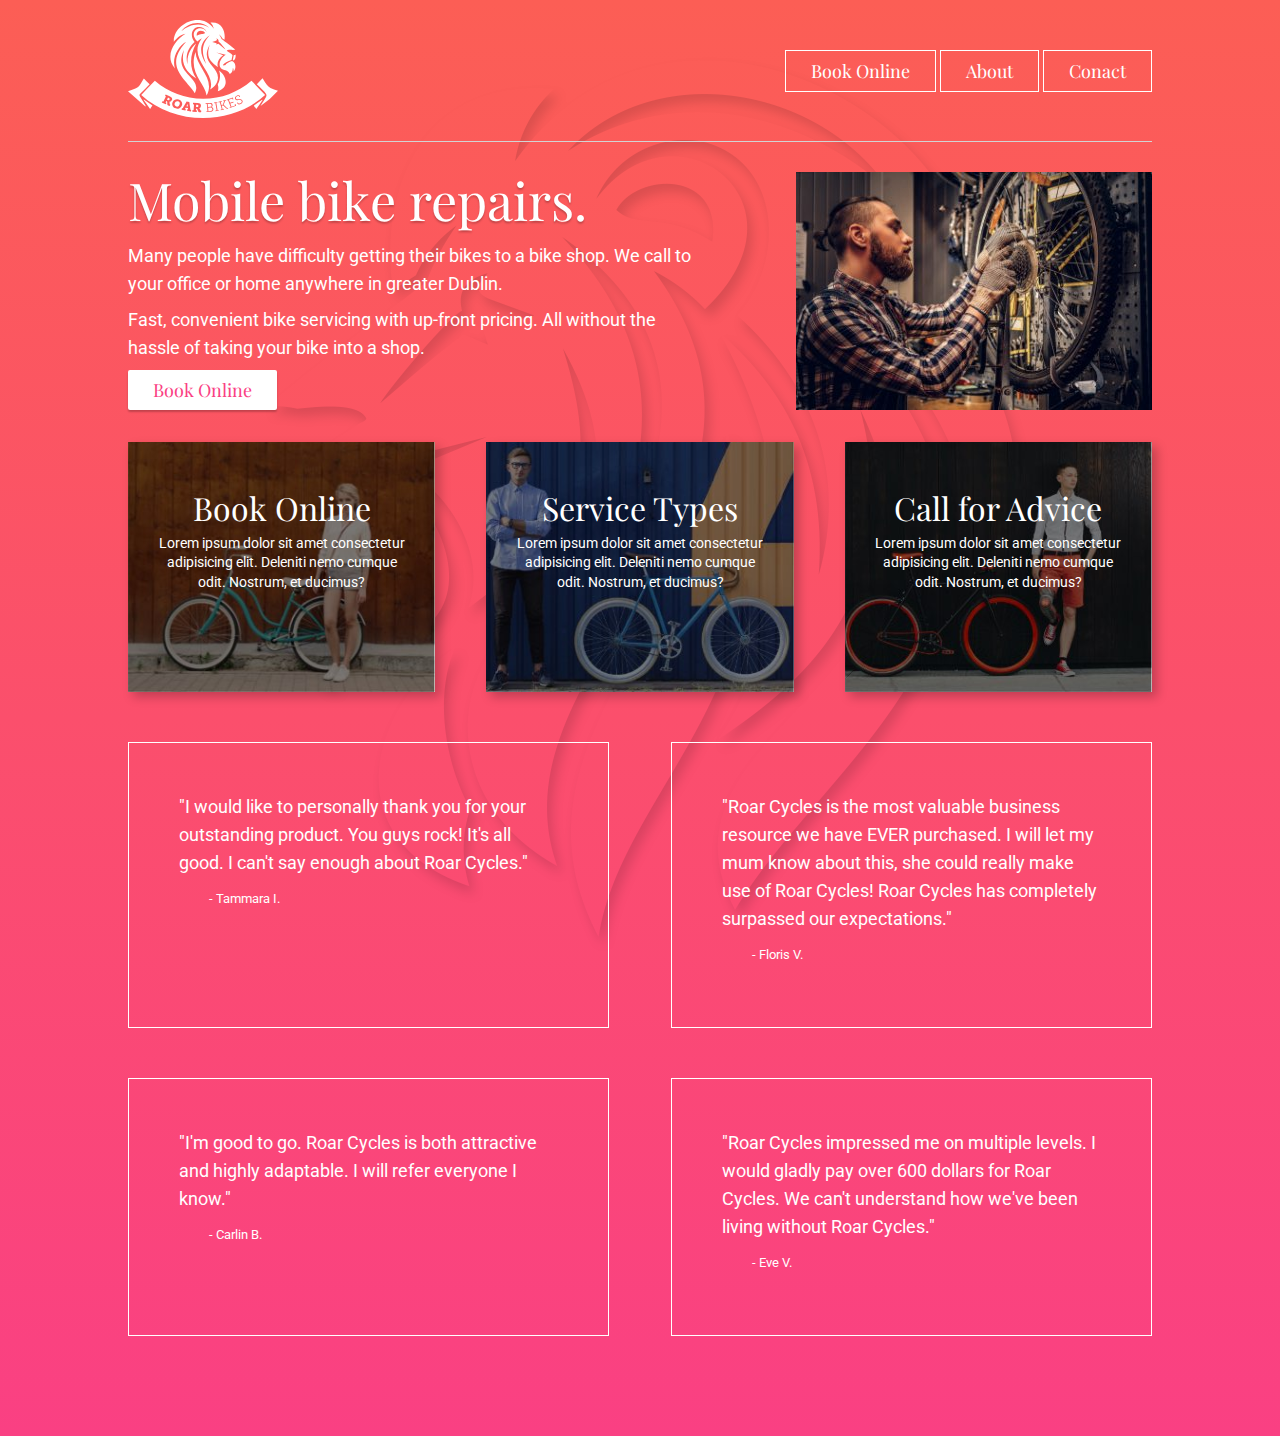
<file: bike-str/index.html>
<!DOCTYPE html>
<html lang="en">
<head>
    <meta charset="UTF-8">
    <meta name="viewport" content="width=device-width, initial-scale=1.0">
    <meta http-equiv="X-UA-Compatible" content="ie=edge">
    <title>Roar Cycle - Bike Repairs in Dublin</title>

    <!-- This is Eric Meyers CSS reset -->
    <link rel="stylesheet" href="css-reset.css">

    <!-- This is my own style sheet -->
    <link rel="stylesheet" href="style.css">
    <link href="https://fonts.googleapis.com/css?family=Playfair+Display|Roboto:300&display=swap" rel="stylesheet">
    <link rel="stylesheet" href="https://use.fontawesome.com/releases/v5.8.2/css/all.css" integrity="sha384-oS3vJWv+0UjzBfQzYUhtDYW+Pj2yciDJxpsK1OYPAYjqT085Qq/1cq5FLXAZQ7Ay" crossorigin="anonymous">


</head>
<body>
    <div class="container">
        <header>
            <div class="logo">
                <a href="index.html">
                    <img src="images/logo-roar-bikes.svg" alt="Logo for Bike Repair shop Roar Bikes">
                </a>
            </div>

            <nav>


                <div class="navbutton">
                    <a href="#">Book Online</a>



                    <div class="newbox">
                        <div class="dropdown">
                            <div class="navbutton"><a href="#">Onsite Service</a></div>
                            <div class="navbutton"><a href="#">Parts Delivery</a></div>
                            <div class="navbutton"><a href="#">Request Callback</a></div>
                        </div>
                    </div>


                    
                </div>

                <div class="navbutton">
                    <a href="#">About</a>
                </div>
                
                <div class="navbutton">
                    <a href="contact-us.html">Conact</a>
                </div>


            </nav>
        </header>
        


        <main>
            <div class="herobox1">
    
              <h1>Mobile bike repairs.</h1>
                <p>Many people have difficulty getting their bikes to a bike shop. We call to your office or home anywhere in greater Dublin.</p>
                <p> Fast, convenient bike servicing with up-front pricing. All without the hassle of taking your bike into a shop.</p>
                <a href="test-page.html" class="mybutton">Book Online</a>
            </div>
            <div class="herobox2">
                <img src="images/image-bike-repair-service.jpg" alt="person servicing a bike in dublin">
            </div>
        </main>



        <div class="cards">
            <div class="card1">
                <a href="#">
                    <i class="fas fa-motorcycle"></i>
                    <h2>Book Online</h2>
                    <p>Lorem ipsum dolor sit amet consectetur adipisicing elit. Deleniti nemo cumque odit. Nostrum, et ducimus?</p>
                </a>
            </div>
            <div class="card2">
                <a href="http://www.byol.me">
                    <i class="fas fa-cog"></i>
                    <h2>Service Types</h2>
                    <p>Lorem ipsum dolor sit amet consectetur adipisicing elit. Deleniti nemo cumque odit. Nostrum, et ducimus?</p>
                </a>
            </div>
            <div class="card3">
                <a href="#">
                    <i class="fas fa-phone"></i>
                    <h2>Call for Advice</h2>
                    <p>Lorem ipsum dolor sit amet consectetur adipisicing elit. Deleniti nemo cumque odit. Nostrum, et ducimus?</p>
                </a>
            </div>
        </div>


        <div class="testimonials">
        
            <div class="tbox">
                <p>"I would like to personally thank you for your outstanding product. You guys rock! It's all good. I can't say enough about Roar Cycles."</p>
                <p>- Tammara I.</p>
            </div>
        
            <div class="tbox">
                <p>"Roar Cycles is the most valuable business resource we have EVER purchased. I will let my mum know about this, she could really make use of Roar Cycles! Roar Cycles has completely surpassed our expectations."</p>
                <p>- Floris V.</p>
            </div>
        
        
            <div class="tbox">
                <p>"I'm good to go. Roar Cycles is both attractive and highly adaptable. I will refer everyone I know."</p>
                <p>- Carlin B.</p>
            </div>


            <div class="tbox">
                <p>"Roar Cycles impressed me on multiple levels. I would gladly pay over 600 dollars for Roar Cycles. We can't understand how we've been living without Roar Cycles."</p>
                <p>- Eve V.</p>
            </div>

        </div>


    </div>
</body>
</html>
</file>
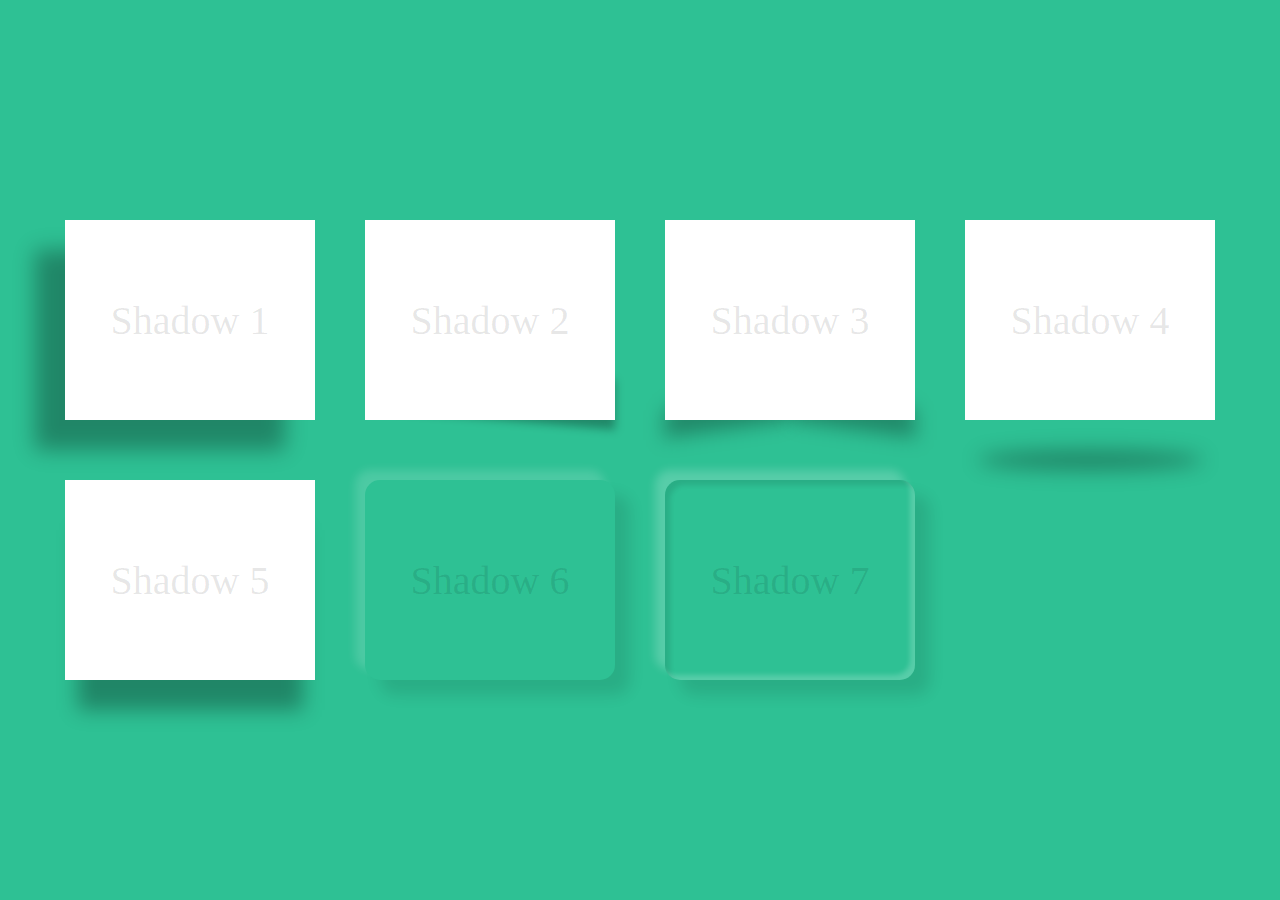
<file: Box-Shadow/index.html>
<!doctype html>
<html>
  <head>
    <title>CSS Box Shadow For Beginners</title>
    <link rel="stylesheet" type="text/css" href="style.css">
  </head>
  <body>
    <div class="container">
      <div class="box shadow1">Shadow 1</div>
      <div class="box shadow2">Shadow 2</div>
      <div class="box shadow3">Shadow 3</div>
      <div class="box shadow4">Shadow 4</div>
      <div class="box shadow5">Shadow 5</div>
      <div class="box shadow6">Shadow 6</div>
      <div class="box shadow7">Shadow 7</div>
    </div>
  </body>
</html>
</file>
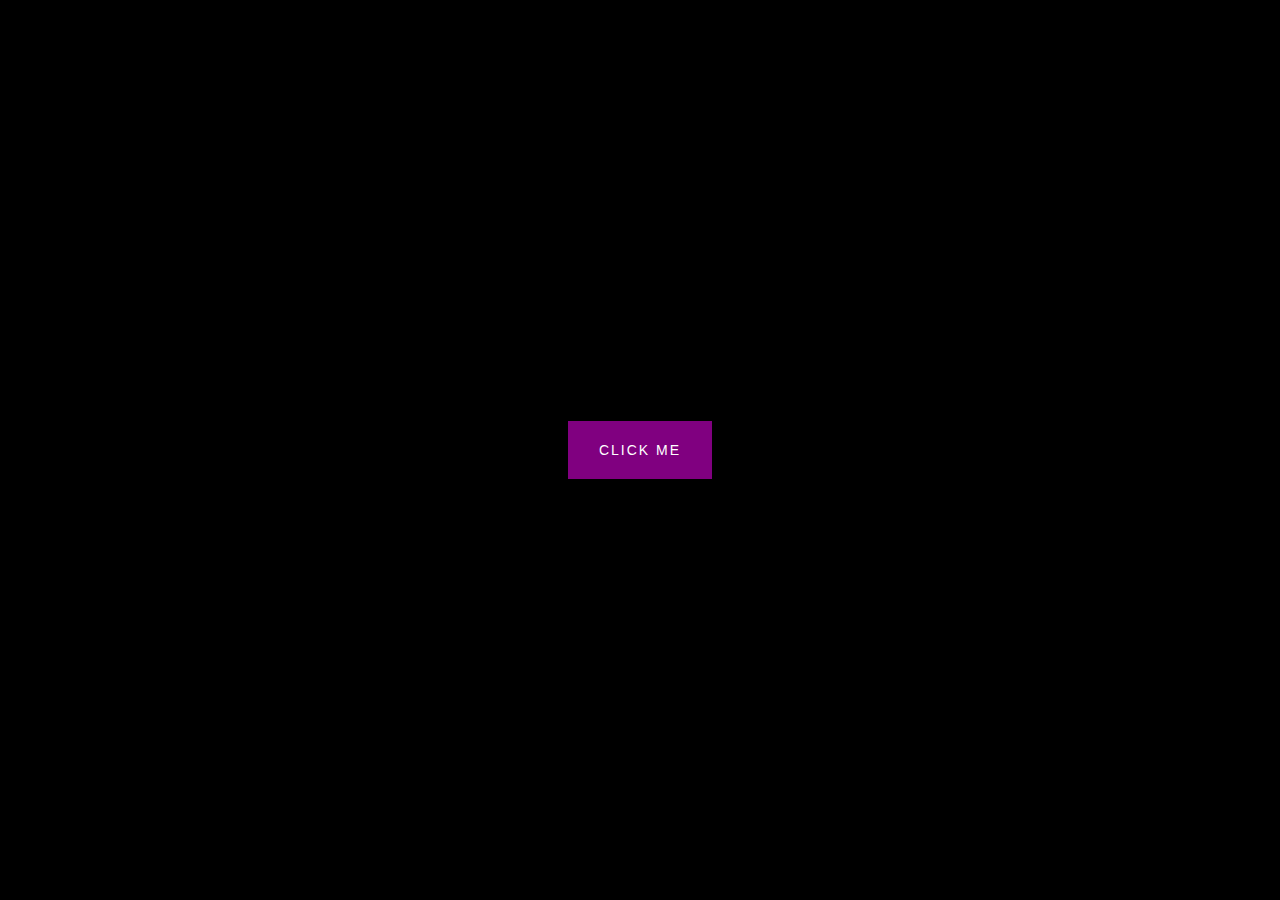
<file: button-ripple-effect/index.html>
<!DOCTYPE html>
<html lang="en">
  <head>
    <meta charset="UTF-8" />
    <meta name="viewport" content="width=device-width, initial-scale=1.0" />
    <link rel="stylesheet" href="style.css" />
    <title>Button Ripple Effect</title>
  </head>
  <body>
    <button class="ripple">Click Me</button>
    <script src="script.js"></script>
  </body>
</html>
</file>
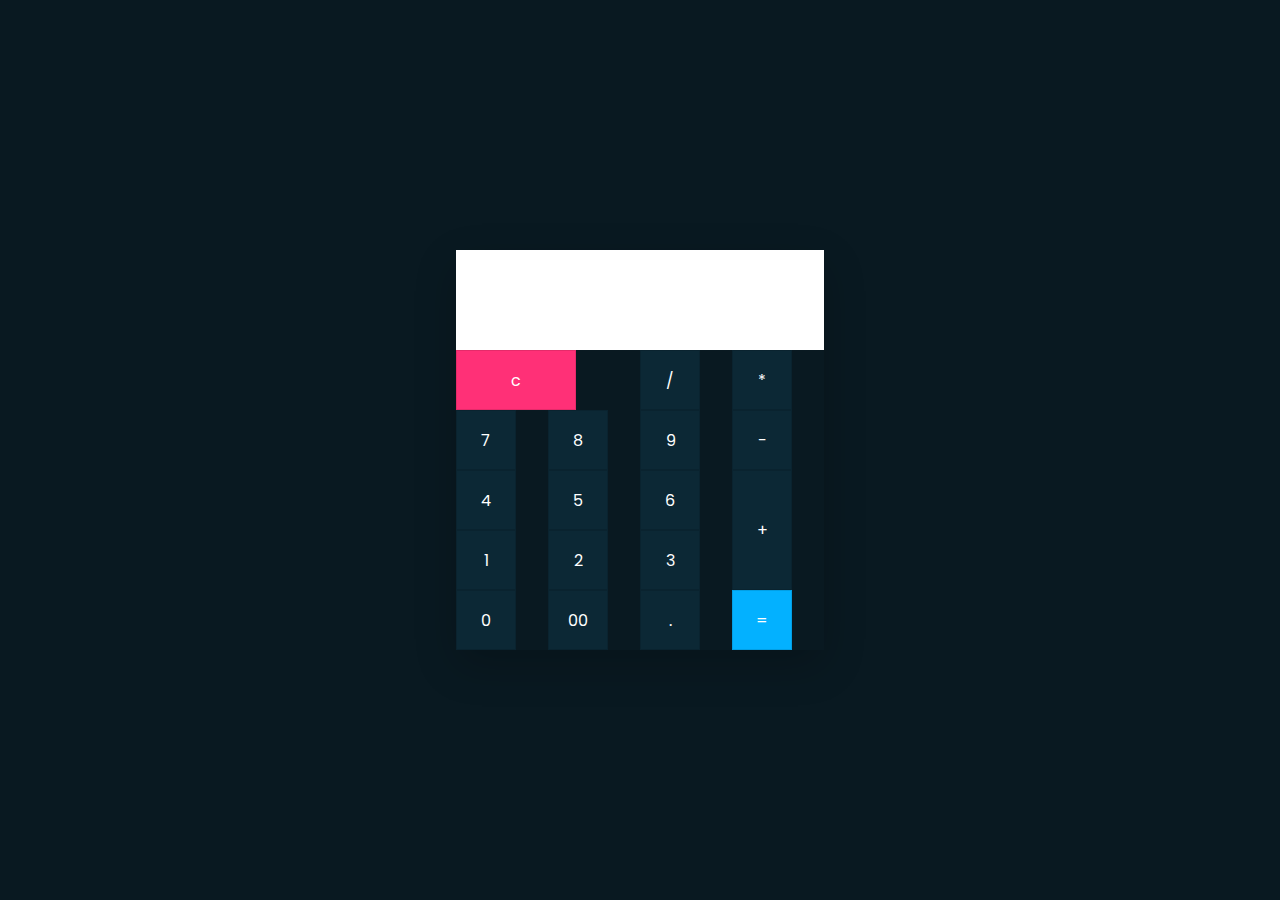
<file: Calculator-2/index.html>
<!doctype html>
<html>
<head>
    <title>Calculator UI Design</title>
    <link rel="stylesheet" type="text/css" href="style.css">
</head>
<body>
  <!-- Reference -->
  <!-- https://codepen.io/nouribram/pen/YYEOqv -->
  <form  class="calculator"name="calc">
    <input class="value" type="text" name="txt"  readonly/>  
    <span class="num clear" onclick="calc.txt.value = ''"/>c</span>
    <span class="num" onclick="document.calc.txt.value += '/' "/>/</span>
    <span class="num" onclick="document.calc.txt.value += '*' "/>*</span>
    <span class="num" onclick="document.calc.txt.value += '7' "/>7</span>
    <span class="num" onclick="document.calc.txt.value += '8' "/>8</span>
    <span class="num" onclick="document.calc.txt.value += '9' "/>9</span>
    <span class="num" onclick="document.calc.txt.value += '-' "/>-</span>
    <span class="num" onclick="document.calc.txt.value += '4' "/>4</span>
    <span class="num" onclick="document.calc.txt.value += '5' "/>5</span>
    <span class="num" onclick="document.calc.txt.value += '6' "/>6</span>
    <span class="num plus" onclick="document.calc.txt.value += '+' "/>+</span>
    <span class="num" onclick="document.calc.txt.value += '1' "/>1</span>
    <span class="num" onclick="document.calc.txt.value += '2' "/>2</span>
    <span class="num" onclick="document.calc.txt.value += '3' "/>3</span>
    <span class="num" onclick="document.calc.txt.value += '0' "/>0</span>
    <span class="num" onclick="document.calc.txt.value += '00' "/>00</span>
    <span class="num" onclick="document.calc.txt.value += '.' "/>.</span>
    <span class="num equal" onclick="document.calc.txt.value = eval(calc.txt.value)"/>=</span>
  </form>
</body>
</html>
</file>
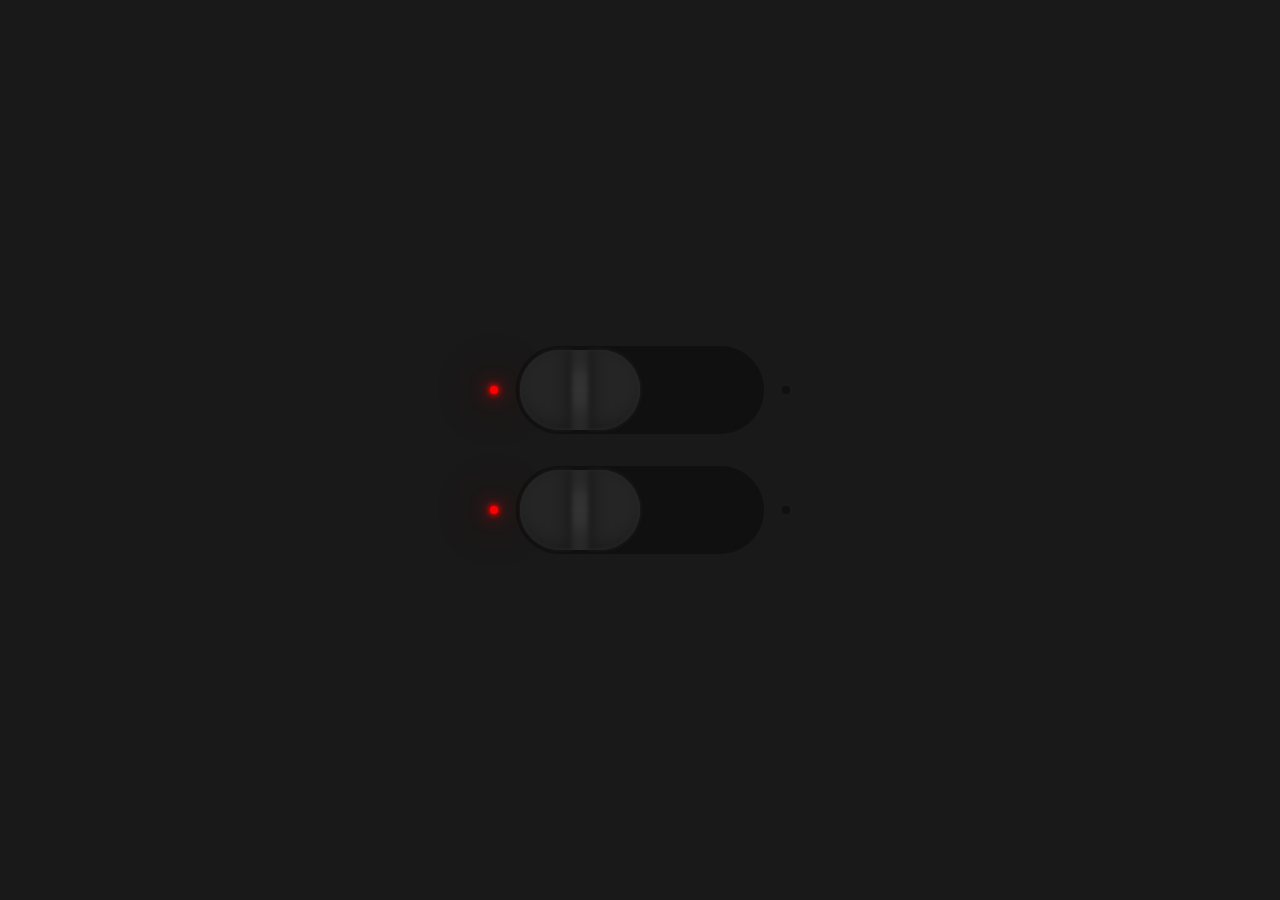
<file: CheckBox-UI/index.html>
<!DOCTYPE html>
<html lang="en">
<head>
  <meta charset="UTF-8">
  <title>Checkbox UI Design</title>
  <link rel="stylesheet" href="style.css">
</head>
<body>
  <label>
    <input type="checkbox" name="">
    <span class="check"></span>
    <span class="btn"></span>
  </label>
  <label>
    <input type="checkbox" name="">
    <span class="check"></span>
    <span class="btn"></span>
  </label>
</body>
</html>
</file>
<file: 3d-boxes-background/style.css>
@import url('https://fonts.googleapis.com/css2?family=Roboto:wght@400;700&display=swap');
@import url('https://fonts.googleapis.com/css2?family=Poppins&display=swap');

* {
  box-sizing: border-box;
}

body {
  background-color: #fafafa;
  font-family: 'Roboto', sans-serif;
  display: flex;
  flex-direction: column;
  align-items: center;
  justify-content: center;
  height: 100vh;
  overflow: hidden;
}

.magic {
  background-color: #f9ca24;
  color: #fff;
  font-family: 'Poppins', sans-serif;
  border: 0;
  border-radius: 3px;
  font-size: 16px;
  padding: 12px 20px;
  cursor: pointer;
  position: fixed;
  top: 20px;
  letter-spacing: 1px;
  box-shadow: 0 3px rgba(249, 202, 36, 0.5);
  z-index: 100;
}

.magic:focus {
  outline: none;
}

.magic:active {
  box-shadow: none;
  transform: translateY(2px);
}

.boxes {
  display: flex;
  flex-wrap: wrap;
  justify-content: space-around;
  height: 500px;
  width: 500px;
  position: relative;
  transition: 0.4s ease;
}

.boxes.big {
  width: 600px;
  height: 600px;
}

.boxes.big .box {
  transform: rotateZ(360deg);
}

.box {
  background-image: url('https://media.giphy.com/media/EZqwsBSPlvSda/giphy.gif');
  background-repeat: no-repeat;
  background-size: 500px 500px;
  position: relative;
  height: 125px;
  width: 125px;
  transition: 0.4s ease;
}

.box::after {
  content: '';
  background-color: #f6e58d;
  position: absolute;
  top: 8px;
  right: -15px;
  height: 100%;
  width: 15px;
  transform: skewY(45deg);
}

.box::before {
  content: '';
  background-color: #f9ca24;
  position: absolute;
  bottom: -15px;
  left: 8px;
  height: 15px;
  width: 100%;
  transform: skewX(45deg);
}
</file>
<file: 3D-Cube-Hover-Effects/style.css>
*
{
  margin: 0;
  padding: 0;
  box-sizing: border-box;
}
body
{
  min-height: 100vh;
}
.container
{
  position: relative;
  height: 100vh;
  overflow: hidden;
}
.row
{
  position: relative;
  display: inline-flex;
  margin-top: -45px;
}
.row:nth-child(even)
{
  position: relative;
  display: inline-flex;
  margin-top: -45px;
  margin-left: -75px;
}
.cube
{
  position: relative;
  width: 150px;
  height: 150px;
}
.cube span
{
  position: absolute;
  top: 0;
  left: 0;
  display: block;
  width: 100%;
  height: 100%;
  background: #fff;
  transition: 2s;
  animation: animate 10s linear infinite;
}
@keyframes animate
{
  0%
  {
    filter: hue-rotate(0deg);
  }
  100%
  {
    filter: hue-rotate(360deg);
  }
}
.cube:hover span
{
  background: #03a9f4;
  transition: 0s;
}
.cube span:nth-child(1)
{
  clip-path: polygon(50% 0%, 100% 25%, 50% 50%, 0 25%);
}
.cube span:nth-child(2)
{
  clip-path: polygon(0 75%, 50% 100%, 50% 50%, 0 25%);
}
.cube span:nth-child(2):before
{
  content: '';
  position: absolute;
  top: 0;
  left: 0;
  width: 100%;
  height: 100%;
  background: rgba(0,0,0,0.1);
  clip-path: polygon(0 75%, 50% 100%, 50% 50%, 0 25%);
}
.cube span:nth-child(3)
{
  clip-path: polygon(100% 75%, 50% 100%, 50% 50%, 100% 25%);
}
.cube span:nth-child(3):before
{
  content: '';
  position: absolute;
  top: 0;
  left: 0;
  width: 100%;
  height: 100%;
  background: rgba(0,0,0,0.05);
  clip-path: polygon(100% 75%, 50% 100%, 50% 50%, 100% 25%);
}
</file>
<file: animated-countdown/style.css>
@import url('https://fonts.googleapis.com/css2?family=Roboto:wght@400;700&display=swap');

* {
  box-sizing: border-box;
}

body {
  font-family: 'Roboto', sans-serif;
  margin: 0;
  height: 100vh;
  overflow: hidden;
}

h4 {
  font-size: 20px;
  margin: 5px;
  text-transform: uppercase;
}

.counter {
  position: fixed;
  top: 50%;
  left: 50%;
  transform: translate(-50%, -50%);
  text-align: center;
}

.counter.hide {
  transform: translate(-50%, -50%) scale(0);
  animation: hide 0.2s ease-out;
}

@keyframes hide {
  0% {
    transform: translate(-50%, -50%) scale(1);
  }

  100% {
    transform: translate(-50%, -50%) scale(0);
  }
}

.final {
  position: fixed;
  top: 50%;
  left: 50%;
  transform: translate(-50%, -50%) scale(0);
  text-align: center;
}

.final.show {
  transform: translate(-50%, -50%) scale(1);
  animation: show 0.2s ease-out;
}

@keyframes show {
  0% {
    transform: translate(-50%, -50%) scale(0);
  }

  30% {
    transform: translate(-50%, -50%) scale(1.4);
  }

  100% {
    transform: translate(-50%, -50%) scale(1);
  }
}

.nums {
  color: #3498db;
  font-size: 50px;
  position: relative;
  overflow: hidden;
  width: 250px;
  height: 50px;
}

.nums span {
  position: absolute;
  top: 50%;
  left: 50%;
  transform: translate(-50%, -50%) rotate(120deg);
  transform-origin: bottom center;
}

.nums span.in {
  transform: translate(-50%, -50%) rotate(0deg);
  animation: goIn 0.5s ease-in-out;
}

.nums span.out {
  animation: goOut 0.5s ease-in-out;
}

@keyframes goIn {
  0% {
    transform: translate(-50%, -50%) rotate(120deg);
  }

  30% {
    transform: translate(-50%, -50%) rotate(-20deg);
  }

  60% {
    transform: translate(-50%, -50%) rotate(10deg);
  }

  100% {
    transform: translate(-50%, -50%) rotate(0deg);
  }
}

@keyframes goOut {
  0% {
    transform: translate(-50%, -50%) rotate(0deg);
  }

  60% {
    transform: translate(-50%, -50%) rotate(20deg);
  }

  100% {
    transform: translate(-50%, -50%) rotate(-120deg);
  }
}
</file>
<file: animations-transition/shared.css>
@import url('https://fonts.googleapis.com/css?family=Roboto:100,400,900');
@import url('https://fonts.googleapis.com/css?family=Anton');
@import url('https://fonts.googleapis.com/css?family=Montserrat:400,700');

* {
  box-sizing: border-box;
}

html {
  height: 100%;
}

body {
  font-family: "Montserrat", sans-serif;
  margin: 0;
  display: grid;
  grid-template-rows: 3.5rem auto fit-content(8rem);
  grid-template-areas: "header"
                       "main"
                       "footer";
  /* padding-top: 3.5rem; */
  height: 100%;
}

main {
  /* grid-row: 2 / 3; */
  grid-area: main;
}

.backdrop {
  display: none;
  position: fixed;
  opacity: 0;
  top: 0;
  left: 0;
  z-index: 100;
  width: 100vw;
  height: 100vh;
  background: rgba(0, 0, 0, 0.5);
  transition: opacity 0.2s linear;
}

.main-header {
  width: 100%;
  position: fixed;
  top: 0;
  left: 0;
  background: #2ddf5c;
  padding: 0.5rem 1rem;
  z-index: 60;
  display: flex;
  align-items: center;
  justify-content: space-between;
}

.toggle-button {
  width: 3rem;
  background: transparent;
  border: none;
  cursor: pointer;
  padding-top: 0;
  padding-bottom: 0;
  vertical-align: middle;
}

.toggle-button:focus {
  outline: none;
}

.toggle-button__bar {
  width: 100%;
  height: 0.2rem;
  background: black;
  display: block;
  margin: 0.6rem 0;
}

.main-header__brand {
  color: #0e4f1f;
  text-decoration: none;
  font-weight: bold;
  /* width: 20px; */
}

.main-header__brand img {
  height: 2.5rem;
  vertical-align: middle;
  /* width: 100%; */
}

.main-nav {
  display: none;
}

.main-nav__items {
  margin: 0;
  padding: 0;
  list-style: none;
  display: flex;
}

.main-nav__item {
  margin: 0 1rem;
}

.main-nav__item a,
.mobile-nav__item a {
  text-decoration: none;
  color: #0e4f1f;
  font-weight: bold;
  padding: 0.2rem 0;
}

.main-nav__item a:hover,
.main-nav__item a:active {
  color: white;
  border-bottom: 5px solid white;
}

.main-nav__item--cta a,
.mobile-nav__item--cta a {
  color: white;
  background: #ff1b68;
  padding: 0.5rem 1rem;
  border-radius: 8px;
}

.main-nav__item--cta a:hover,
.main-nav__item--cta a:active,
.mobile-nav__item--cta a:hover,
.mobile-nav__item--cta a:active {
  color: #ff1b68;
  background: white;
  border: none;
}

@media (min-width: 40rem) {
  .toggle-button {
    display: none;
  }

  .main-nav {
    display: flex;
  }
}

.main-footer {
  background: black;
  padding: 2rem;
  margin-top: 3rem;
  /* grid-row: 3 / 4; */
  grid-area: footer;
}

.main-footer__links {
  list-style: none;
  margin: 0;
  padding: 0;
  display: flex;
  flex-direction: column;
  align-items: center;
}

.main-footer__link {
  margin: 0.5rem 0;
}

.main-footer__link a {
  color: white;
  text-decoration: none;
}

.main-footer__link a:hover,
.main-footer__link a:active {
  color: #ccc;
}

.mobile-nav {
  display: none;
  position: fixed;
  z-index: 101;
  top: 0;
  left: 0;
  background: white;
  width: 80%;
  height: 100vh;
}

.mobile-nav__items {
  width: 90%;
  height: 100%;
  list-style: none;
  margin: 0 auto;
  padding: 0;
  display: flex;
  flex-direction: column;
  justify-content: center;
  align-items: center;
}

.mobile-nav__item {
  margin: 1rem 0;
}

.mobile-nav__item a {
  font-size: 1.5rem;
}

.button {
  background: #0e4f1f;
  color: white;
  font: inherit;
  border: 1.5px solid #0e4f1f;
  padding: 0.5rem;
  border-radius: 8px;
  font-weight: bold;
  cursor: pointer;
}

.button:hover,
.button:active {
  background: white;
  color: #0e4f1f;
}

.button:focus {
  outline: none;
}

.button[disabled] {
  cursor: not-allowed;
  border: #a1a1a1;
  background: #ccc;
  color: #a1a1a1;
} 

.open {
    display: block !important;
    opacity: 1 !important;
    transform: translateY(0) !important;
}

@media (min-width: 40rem) {
  .main-footer__link {
    margin: 0 1rem;
  }

  .main-footer__links {
    flex-direction: row;
    justify-content: center;
  }
}
</file>
<file: animations-transition/main.css>
#product-overview {
  background: linear-gradient(to top, rgba(80, 68, 18, 0.6) 10%, transparent),
    url("images/freedom.jpg") center/cover no-repeat border-box,
    #ff1b68;
  /* background-image: url("freedom.jpg");
    background-size: cover;
    background-position: left 10% bottom 20%; */
  /* background-repeat: no-repeat;
    background-origin: border-box;
    background-clip: border-box; */
  /* background-image: linear-gradient(180deg, red 70%, blue 60%, rgba(0,0,0,0.5)); */
  /* background-image: radial-gradient(ellipse farthest-corner at 20% 50%, red, blue 70%, green); */
  width: 100vw;
  height: 33vh;
  /* border: 5px dashed red; */
  position: relative;
}

#product-overview h1 {
  color: white;
  font-family: "Anton", sans-serif;
  position: absolute;
  bottom: 5%;
  left: 3%;
  font-size: 1.6rem;
}

@media (min-width: 40rem) and (min-height: 40rem) {
  #product-overview {
    height: 40vh;
    background-position: 50% 25%;
  }

  #product-overview h1 {
    font-size: 3rem;
  }
}

.section-title {
  color: #2ddf5c;
  text-align: center;
}

.plan {
  background: #d5ffdc;
  text-align: center;
  padding: 1rem;
  margin: 0.5rem 0;
  width: 100%;
}

.plan--highlighted {
  background: #19b84c;
  color: white;
}

.plan__annotation {
  background: white;
  color: #19b84c;
  padding: 0.5rem;
  box-shadow: 2px 2px 2px 2px rgba(0, 0, 0, 0.5);
  border-radius: 8px;
}

.plan__title {
  color: #0e4f1f;
}

.plan__price {
  color: #858585;
}

.plan--highlighted .plan__title {
  color: white;
}

.plan--highlighted .plan__price {
  color: #0e4f1f;
}

.plan__features {
  list-style: none;
  margin: 0;
  padding: 0;
}

.plan__feature {
  margin: 0.5rem 0;
}

@media (min-width: 40rem) {
  .plan__list { 
    width: 100%;
    display: flex;
    justify-content: center;
    align-items: center;
  }

  .plan {
    width: 30%;
    min-width: 13rem;
    max-width: 25rem;
    display: flex;
    flex-direction: column;
    justify-content: space-between;
    height: 28rem;
  }

  .plan--highlighted {
    box-shadow: 2px 2px 2px 2px rgba(0, 0, 0, 0.5);
    height: 30rem;
    z-index: 50;
  }
}

#key-features {
  background: #ff1b68;
  margin-top: 5rem;
  padding: 1rem;
}

#key-features .section-title {
  color: white;
  margin: 2rem;
}

.key-feature__list {
  list-style: none;
  margin: 0;
  padding: 0;
  text-align: center;
}

.key-feature__image {
  background: #ffcede;
  width: 128px;
  height: 128px;
  border: 2px solid #424242;
  border-radius: 50%;
  margin: auto;
  padding: 1.5rem;
}

.key-feature__description {
  text-align: center;
  font-weight: bold;
  color: white;
  font-size: 1.2rem;
}

@media (min-width: 40rem) {
  .key-feature {
    width: 30%;
    max-width: 25rem;
  }

  .key-feature__list {
    display: flex;
    justify-content: center;
  }
}

/* h1 {
    font-family: sans-serif;
} */

.modal {
  position: fixed;
  opacity: 0;
  transform: translateY(-3rem);
  transition: opacity 200ms ease-out, transform 500ms cubic-bezier(0.55, 0.055, 0.675, 0.19);
  z-index: 200;
  top: 20%;
  left: 30%;
  width: 40%;
  background: white;
  padding: 1rem;
  border: 1px solid #ccc;
  box-shadow: 1px 1px 1px rgba(0, 0, 0, 0.5);
}

.modal__title {
  text-align: center;
  margin: 0 0 1rem 0;
}

.modal__actions {
  text-align: center;
}

.modal__action {
  border: 1px solid #0e4f1f;
  background: #0e4f1f;
  text-decoration: none;
  color: white;
  font: inherit;
  padding: 0.5rem 1rem;
  cursor: pointer;
}

.modal__action:hover,
.modal__action:active {
  background: #2ddf5c;
  border-color: #2ddf5c;
}

.modal__action--negative {
  background: red;
  border-color: red;
}

.modal__action--negative:hover,
.modal__action--negative:active {
  background: #ff5454;
  border-color: #ff5454;
}
</file>
<file: auto-text-effect/style.css>
@import url('https://fonts.googleapis.com/css2?family=Roboto:wght@400;700&display=swap');

* {
  box-sizing: border-box;
}

body {
  background-color: darksalmon;
  font-family: 'Roboto', sans-serif;
  display: flex;
  flex-direction: column;
  align-items: center;
  justify-content: center;
  height: 100vh;
  overflow: hidden;
  margin: 0;
}

div {
  position: absolute;
  bottom: 20px;
  background: rgba(0, 0, 0, 0.1);
  padding: 10px 20px;
  font-size: 18px;
}

input {
  width: 50px;
  padding: 5px;
  font-size: 18px;
  background-color: darksalmon;
  border: none;
  text-align: center;
}

input:focus {
  outline: none;
}
</file>
<file: background-slider/style.css>
@import url('https://fonts.googleapis.com/css2?family=Roboto:wght@400;700&display=swap');

* {
  box-sizing: border-box;
}

body {
  font-family: 'Roboto', sans-serif;
  display: flex;
  flex-direction: column;
  align-items: center;
  justify-content: center;
  height: 100vh;
  overflow: hidden;
  margin: 0;
  background-position: center center;
  background-size: cover;
  transition: 0.4s;
}

body::before {
  content: '';
  position: absolute;
  top: 0;
  left: 0;
  width: 100%;
  height: 100vh;
  background-color: rgba(0, 0, 0, 0.7);
  z-index: -1;
}

.slider-container {
  box-shadow: 0 3px 6px rgba(0, 0, 0, 0.16), 0 3px 6px rgba(0, 0, 0, 0.23);
  height: 70vh;
  width: 70vw;
  position: relative;
  overflow: hidden;
}

.slide {
  opacity: 0;
  height: 100vh;
  width: 100vw;
  background-position: center center;
  background-size: cover;
  position: absolute;
  top: -15vh;
  left: -15vw;
  transition: 0.4s ease;
  z-index: 1;
}

.slide.active {
  opacity: 1;
}

.arrow {
  position: fixed;
  background-color: transparent;
  color: #fff;
  padding: 20px;
  font-size: 30px;
  border: 2px solid orange;
  top: 50%;
  transform: translateY(-50%);
  cursor: pointer;
}

.arrow:focus {
  outline: 0;
}

.left-arrow {
  left: calc(15vw - 65px);
}

.right-arrow {
  right: calc(15vw - 65px);
}
</file>
<file: bike-str/style.css>
html {
    background-image: linear-gradient(#FC5E55, #FA4083);
}

body {
    background-image: url(images/image-lion-background.png);
    background-position: top center; 
    background-repeat: no-repeat;
     font-family: 'Roboto', sans-serif;
    color: white;
    font-size: 1.125rem;
}

a {
    color: white;
    text-decoration: none;
}


.container {
    width: 1024px;
    min-height: 300px;
    margin-left: auto;
    margin-right: auto;
}

header {
    display: flex;
    justify-content: space-between;
    align-items: center;
    padding-top: 20px;
    padding-bottom: 20px;
    border-bottom: 1px solid lightgrey;
}



main {
    min-height: 300px;
    display: flex;
    align-items: center;
}

.main2 {
    min-height: 300px;
    padding-top: 50px;
}

.cards {
    display: flex;
    justify-content: space-between;
    text-align: center;
}

.card1 {
    background-image: url(images/image-background-card1.jpg);
    background-size: cover;
    background-position: bottom;
    min-height: 250px;
    width: 30%;   
    box-shadow: 5px 5px 10px rgba(0, 0, 0, 0.228);
}

.card2 {
    background-image: url(images/image-background-card2.jpg);
    background-size: cover;
    background-position: bottom;
    width: 30%;
    min-height: 250px;
    box-shadow: 5px 5px 10px rgba(0, 0, 0, 0.228);
}

.card3 {
    background-image: url(images/image-background-card3.jpg);
    background-size: cover;
    background-position: bottom;
    width: 30%;
    min-height: 250px;
    box-shadow: 5px 5px 10px rgba(0, 0, 0, 0.228);
}

.card1, .card2, .card3 {
    padding: 30px 30px 20px 30px; 
    box-sizing: border-box;
}

.herobox1 {
    flex: 2;
    padding-right: 100px;
}

.herobox2 {
    flex: 1;
    
}

h1 {
    font-size: 3.25rem;
    font-family: 'Playfair Display', serif;
    margin-bottom: 1rem;
    text-shadow: 0px 2px 2px rgba(0, 0, 0, 0.228);
}

h2 {
    font-size: 2rem;
    font-family: 'Playfair Display', serif;
    margin-top: 20px;
}

p {
    line-height: 1.75rem;
    margin-bottom: 0.5rem;
}

.cards p {
    font-size: 0.85rem;
    line-height: 1.2rem;
    margin-top: 10px;
}

.cards i {
    font-size: 100px;
}



.mybutton {
    background-color: white;
    color: #FA4083;
    font-family: 'Playfair Display', serif;
    padding: 11px 25px;
    border-radius: 2px;
    box-shadow: 0px 2px 2px rgba(0, 0, 0, 0.228);
}

.mybutton:hover {
    background-color: rgb(29, 213, 103);
    transition-duration: 1s;
}

a.mybutton {
    display: inline-block;
    margin-top: 1
    0px;
}

nav a.mybutton {
    margin-left: 30px;
}

.navbutton {
    border: 1px solid white;
    padding: 11px 25px;
    font-family: 'Playfair Display', serif;
    display: inline-block;
    position: relative;
}

.testimonials {
    display: flex; 
    flex-wrap: wrap;
    justify-content: space-between;
    margin-bottom: 100px;
}

.tbox {
    width: 47%;
    padding: 50px;
    border: 1px solid white;
    box-sizing: border-box;
    margin-top: 50px;
}

/* .tbox :last-child {
    font-size: .8rem;
} */


.tbox p:last-of-type {
    font-size: 0.8rem;
    padding-left: 30px;
}

.dropdown {
    display: none;
    position: absolute;
    z-index: 1;
    padding-top: 20px;
    text-align: center;
}

.navbutton:hover .dropdown {
    display: block;
}

.dropdown .navbutton {
    width: 120px;
    background-color: white;
}

.dropdown .navbutton a {
    color: #FA4083;
}


.inputwrapper {
    margin-bottom: 30px;
}

input[type=text], input[type=email], textarea {
    padding: 12px 20px; 
    width: 100%;
    font-family: 'Roboto', sans-serif;
    font-size: 0.85rem;
    box-sizing: border-box;
}

.newline {
    display: block;
    margin-bottom: 10px;
}

.margin-right-a {
    margin-right: 20px;
}

input[type=radio] {
    margin-right: 10px;
}

form {
    margin: 40px 0px;
}
</file>
<file: Box-Shadow/style.css>
*
{
  margin: 0;
  padding: 0;
}
body
{
  display: flex;
  justify-content: center;
  align-items: center;
  min-height: 100vh;
  background: #2ec194;
}
.container
{
  position: relative;
  display: grid;
  width: 1200px;
  /*margin-left: 50px;*/
  grid-template-columns: repeat(auto-fill, minmax(250px, 1fr));
  grid-template-rows: minmax(100px, auto);
  grid-auto-flow: dense;
  flex-direction: column;
}
.container .box
{
  position: relative;
  width: 250px;
  height: 200px;
  margin: 30px auto;
  background: #fff;
  font-family: consolas;
  font-size: 2.5em;
  display: flex;
  justify-content: center;
  align-items: center;
  color: rgba(0,0,0,0.1);
}
.container .box.shadow1
{
  box-shadow: -30px 30px 20px rgba(0,0,0,0.3);
}
.container .box.shadow2:before
{
  content: '';
  position: absolute;
  bottom: 10px;
  left: 10%;
  width: 90%;
  height: 50px;
  background: rgba(0,0,0,0.3);
  transform-origin: left;
  transform: skewY(5deg);
  z-index: -1;
  filter: blur(5px);
}
.container .box.shadow3:before
{
  content: '';
  position: absolute;
  bottom: 0;
  left: 0;
  width: 50%;
  height: 30px;
  background: rgba(0,0,0,0.3);
  transform-origin: right;
  transform: skewY(-8deg);
  z-index: -1;
  filter: blur(10px);
}
.container .box.shadow3:after
{
  content: '';
  position: absolute;
  bottom: 0;
  right: 0;
  width: 50%;
  height: 30px;
  background: rgba(0,0,0,0.3);
  transform-origin: left;
  transform: skewY(8deg);
  z-index: -1;
  filter: blur(10px);
}
.container .box.shadow4:before
{
  content: '';
  position: absolute;
  bottom: -50px;
  left: 5%;
  width: 90%;
  height: 20px;
  background: rgba(0,0,0,0.3);
  border-radius: 50%;
  z-index: -1;
  filter: blur(10px);
}
.container .box.shadow5:before
{
  content: '';
  position: absolute;
  bottom: -15%;
  left: 5%;
  width: 90%;
  height: 90%;
  background: rgba(0,0,0,0.3);
  z-index: -1;
  filter: blur(10px);
}
.container .box.shadow6
{
  background: #2ec194;
  border-radius: 15px;
  box-shadow: -10px -10px 10px rgba(255,255,255,0.15),
              15px 15px 15px rgba(0,0,0,0.1);
}
.container .box.shadow7
{
  background: #2ec194;
  border-radius: 15px;
  box-shadow: -10px -10px 10px rgba(255,255,255,0.2),
              15px 15px 15px rgba(0,0,0,0.1),
            inset -5px -5px 5px rgba(255,255,255,0.2),
             inset 5px 5px 5px rgba(0,0,0,0.1);
}
.container .box.shadow4
{
  grid-row: span 2;
}
</file>
<file: button-ripple-effect/style.css>
@import url('https://fonts.googleapis.com/css2?family=Roboto:wght@400;700&display=swap');

* {
  box-sizing: border-box;
}

body {
  background-color: #000;
  font-family: 'Roboto', sans-serif;
  display: flex;
  flex-direction: column;
  align-items: center;
  justify-content: center;
  height: 100vh;
  overflow: hidden;
  margin: 0;
}

button {
  background-color: purple;
  color: #fff;
  border: 1px purple solid;
  font-size: 14px;
  text-transform: uppercase;
  letter-spacing: 2px;
  padding: 20px 30px;
  overflow: hidden;
  margin: 10px 0;
  position: relative;
}

button:focus {
  outline: none;
}

button .circle {
  position: absolute;
  background-color: #fff;
  width: 100px;
  height: 100px;
  border-radius: 50%;
  transform: translate(-50%, -50%) scale(0);
  animation: scale 0.5s ease-out;
}

@keyframes scale {
  to {
    transform: translate(-50%, -50%) scale(3);
    opacity: 0;
  }
}
</file>
<file: Calculator-2/style.css>
@import url('https://fonts.googleapis.com/css?family=Poppins:300,400,500,600,700,800,900&display=swap');
*
{
	margin: 0;
	padding: 0;
	box-sizing: border-box;
	font-family: 'Poppins', sans-serif;
}
body
{
	display: flex;
	justify-content: center;
	align-items: center;
	min-height: 100vh;
	background: #091921;
}
.calculator
{
	position: relative;
	display: grid;
	box-shadow: 0 15px 40px rgba(0,0,0,.2);
}
.calculator .value
{
	grid-column: span 4;
	height: 100px;
	text-align: right;
	border: none;
	outline: none;
	padding: 10px;
	font-size: 18px;
}
.calculator span
{
	display: grid;
	width: 60px;
	height: 60px;
	color: #fff;
	background: #0c2835;
	place-items: center;
	cursor: pointer;
	border: 1px solid rgba(0,0,0,.1);
}
.calculator span:active
{
    background: #74ff3b;
    color: #111;
}
.calculator .plus
{
	grid-row: span 2;
	height: 120px;
}
.calculator .clear
{
	grid-column: span 2;
	width: 120px;
	background: #ff3077;
}
.calculator .equal
{
	background: #03b1ff;
}
</file>
<file: CheckBox-UI/style.css>
@import url('https://fonts.googleapis.com/css?family=Poppins:200,300,400,500,600,700,800,900&display=swap');
*
{
  margin: 0;
  padding: 0;
  box-sizing: border-box;
  font-family: 'Poppins', sans-serif;
}
body
{
  display: flex;
  justify-content: center;
  align-items: center;
  flex-direction: column;
  height: 100vh;
  overflow: hidden;
  background: #191919;
}
label
{
    position: relative;
    width: 240px;
    height: 80px;
    cursor: pointer;
    margin: 20px 0;
}
label input
{
    opacity: 0;
}
.check
{
    position: absolute;
    top: 0;
    left: 0;
    cursor: pointer;
    width: 100%;
    height: 100%;
    background: #101010;
    border-radius: 40px;
    box-shadow: 0 0 0 4px #101010;
}
.check:before
{
	content: '';
	position: absolute;
	top: calc(50% - 4px);
	left: -30px;
	width: 8px;
	height: 8px;
	border-radius: 50%;
	background: #f00;
    transition: 0.5s;
	box-shadow: 0 0 5px #f00,
				0 0 10px #f00,
				0 0 20px #f00,
				0 0 40px #f00,
				0 0 80px #f00;
}
label input:checked ~ .check:before
{
	background: #101010;
	box-shadow: none;
}
.check:after
{
	content: '';
	position: absolute;
	top: calc(50% - 4px);
	right: -30px;
	width: 8px;
	height: 8px;
	border-radius: 50%;
	background: #101010;
	box-shadow: none;
    transition: 0.5s;
}
label input:checked ~ .check:after
{
	background: #0f0;
	box-shadow: 0 0 5px #0f0,
				0 0 10px #0f0,
				0 0 20px #0f0,
				0 0 40px #0f0,
				0 0 80px #0f0;
}
.btn
{
	position: absolute;
	top: 0;
	left: 0;
	width: 120px;
	height: 80px;
	border-radius: 40px;
	background: #333333;
    box-shadow: inset 0 -20px 15px #292929,
				inset 0 20px 15px #292929;
	transition: 0.5s;
}
.btn:before
{
	content: '';
	position: absolute;
	top: 0;
	left: 0;
	width: 52px;
	height: 80px;
	background: #252525;
	/*background: linear-gradient(0deg,#191919,#2f2f2f);*/
	border-top-left-radius: 80px;
	border-bottom-left-radius: 80px;
	filter: blur(2px);
	box-shadow: inset -5px -5px 15px rgba(0,0,0,.3);
}
.btn:after
{
	content: '';
	position: absolute;
	top: 0;
	right: 0;
	width: 52px;
	height: 80px;
	background: #252525;
	/*background: linear-gradient(0deg,#191919,#2f2f2f);*/
	border-top-right-radius: 80px;
	border-bottom-right-radius: 80px;
	filter: blur(2px);
	box-shadow: inset 5px -5px 15px rgba(0,0,0,.3);
}
label input:checked ~ .btn
{
	left: 50%;
}
</file>
